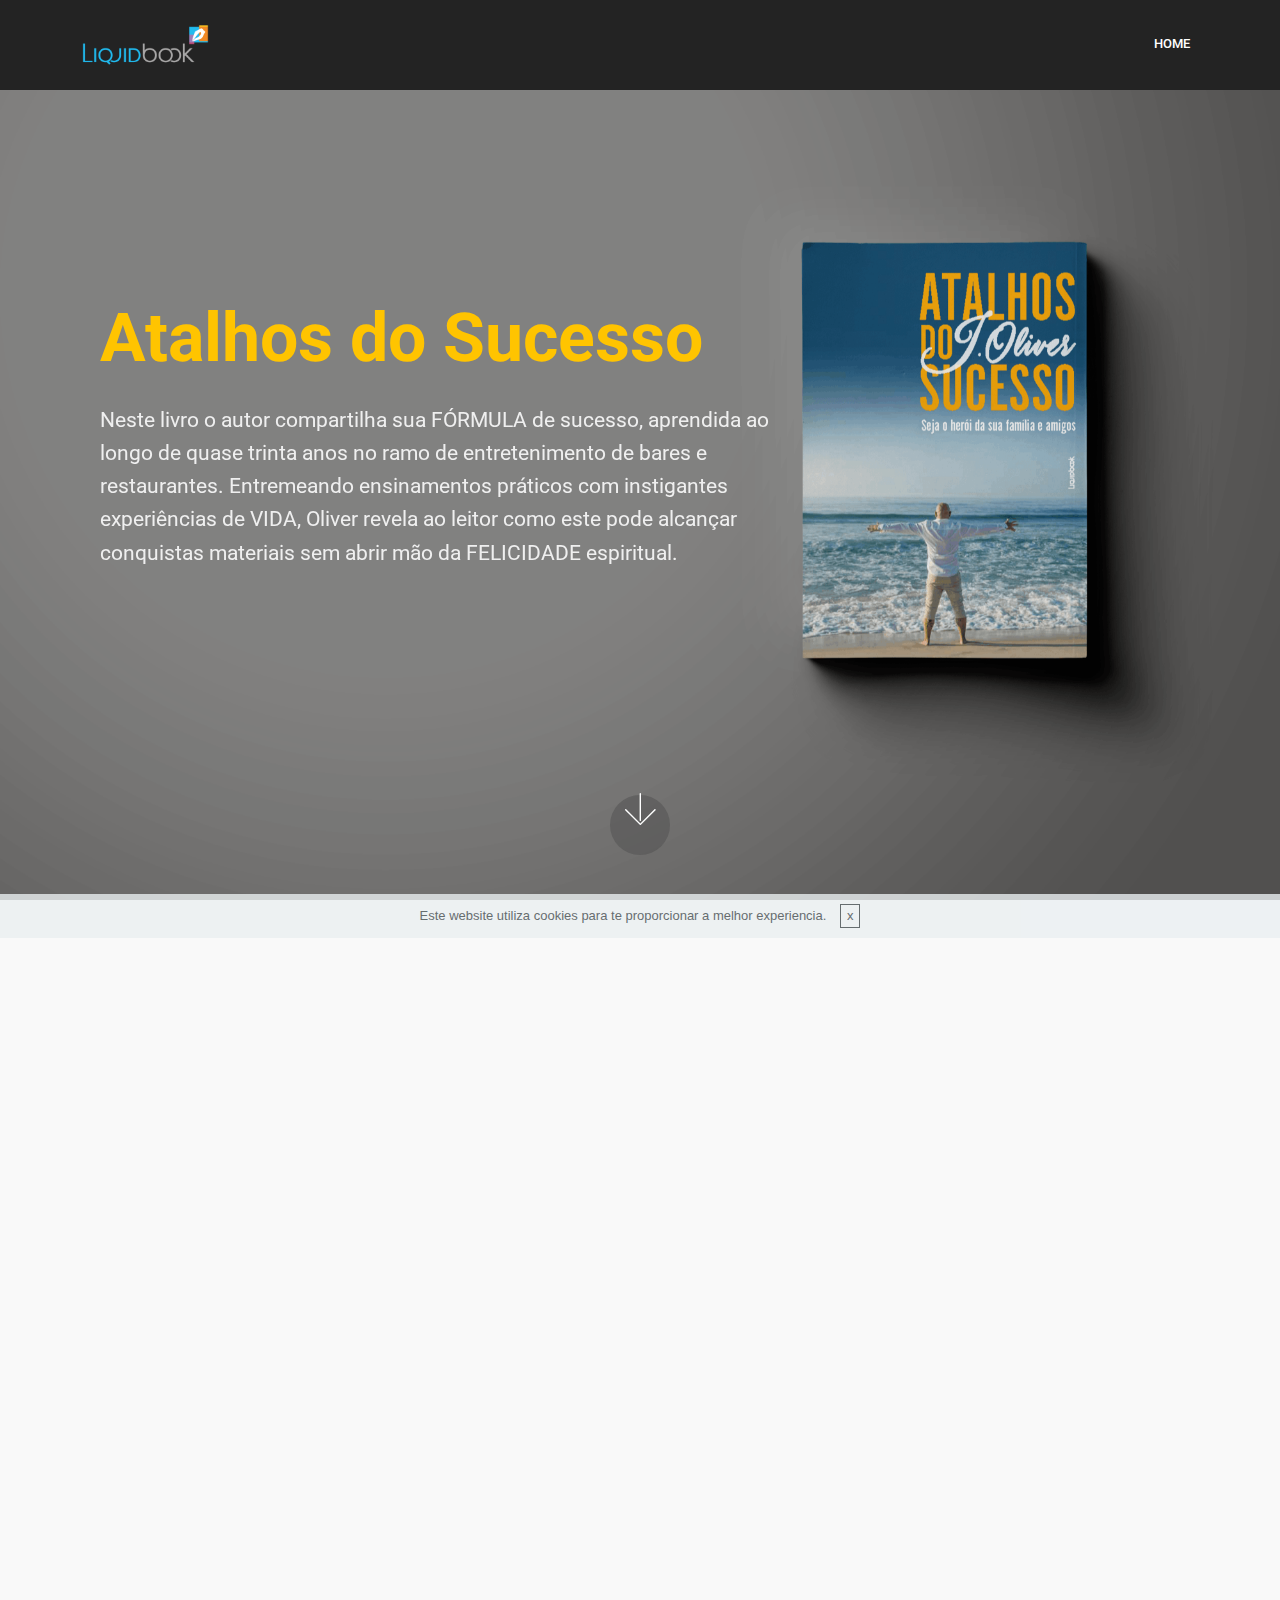
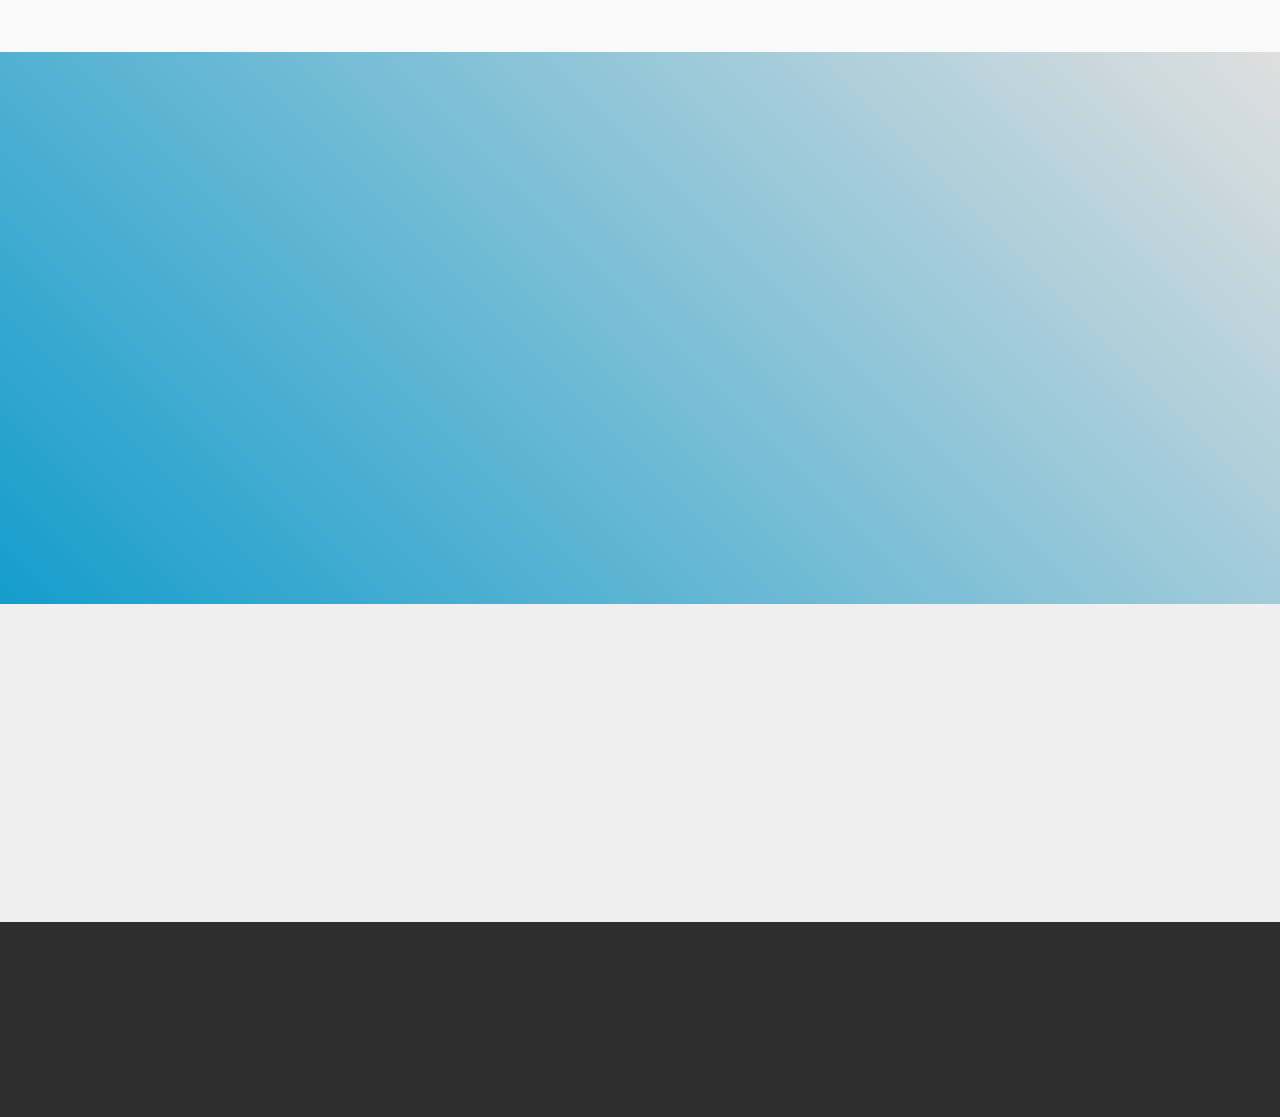
<file: index.html>
<!DOCTYPE html>
<html  >
<head>
  <!-- Site made with Mobirise Website Builder v4.9.6, https://mobirise.com -->
  <meta charset="UTF-8">
  <meta http-equiv="X-UA-Compatible" content="IE=edge">
  <meta name="generator" content="Mobirise v4.9.6, mobirise.com">
  <meta name="viewport" content="width=device-width, initial-scale=1, minimum-scale=1">
  <link rel="shortcut icon" href="assets/images/logo-png-128x128.png" type="image/x-icon">
  <meta name="description" content="">
  
  <title>Atalhos do Sucesso</title>
  <link rel="stylesheet" href="assets/web/assets/mobirise-icons/mobirise-icons.css">
  <link rel="stylesheet" href="assets/tether/tether.min.css">
  <link rel="stylesheet" href="assets/soundcloud-plugin/style.css">
  <link rel="stylesheet" href="assets/bootstrap/css/bootstrap.min.css">
  <link rel="stylesheet" href="assets/bootstrap/css/bootstrap-grid.min.css">
  <link rel="stylesheet" href="assets/bootstrap/css/bootstrap-reboot.min.css">
  <link rel="stylesheet" href="assets/socicon/css/styles.css">
  <link rel="stylesheet" href="assets/dropdown/css/style.css">
  <link rel="stylesheet" href="assets/animatecss/animate.min.css">
  <link rel="stylesheet" href="assets/theme/css/style.css">
  <link rel="stylesheet" href="assets/mobirise/css/mbr-additional.css" type="text/css">
  
  
  
</head>
<body>

<!-- Google Analytics -->
<!-- Global site tag (gtag.js) - Google Analytics -->
<script async src="https://www.googletagmanager.com/gtag/js?id=UA-133011192-2"></script>
<script>
  window.dataLayer = window.dataLayer || [];
  function gtag(){dataLayer.push(arguments);}
  gtag('js', new Date());

  gtag('config', 'UA-133011192-2');
</script>

<!-- /Google Analytics -->


  <section class="menu cid-qTkzRZLJNu" once="menu" id="menu1-0">

    

    <nav class="navbar navbar-expand beta-menu navbar-dropdown align-items-center navbar-fixed-top navbar-toggleable-sm">
        <button class="navbar-toggler navbar-toggler-right" type="button" data-toggle="collapse" data-target="#navbarSupportedContent" aria-controls="navbarSupportedContent" aria-expanded="false" aria-label="Toggle navigation">
            <div class="hamburger">
                <span></span>
                <span></span>
                <span></span>
                <span></span>
            </div>
        </button>
        <div class="menu-logo">
            <div class="navbar-brand">
                <span class="navbar-logo">
                    <a href="http://www.liquidbook.com.br">
                         <img src="assets/images/logo-liquidbook-1-192x108.png" alt="Mobirise" title="" style="height: 4.6rem;">
                    </a>
                </span>
                
            </div>
        </div>
        <div class="collapse navbar-collapse" id="navbarSupportedContent">
            <ul class="navbar-nav nav-dropdown nav-right" data-app-modern-menu="true"><li class="nav-item"><a class="nav-link link text-white display-4" href="http://www.liquidbook.com.br"><span class="material material-airplay mbr-iconfont mbr-iconfont-btn"></span>HOME</a></li></ul>
            
        </div>
    </nav>
</section>

<section class="engine"><a href="https://mobirise.info/v">free html templates</a></section><section class="header9 cid-rfW144Vk24 mbr-fullscreen mbr-parallax-background" id="header9-3m">

    

    

    <div class="container">
        <div class="media-container-column mbr-white col-md-8">
            <h1 class="mbr-section-title align-left mbr-bold pb-3 mbr-fonts-style display-1">
                Atalhos do Sucesso</h1>
            
            <p class="mbr-text align-left pb-3 mbr-fonts-style display-5">Neste livro o autor compartilha sua FÓRMULA de sucesso, aprendida ao longo de quase trinta anos no ramo de entretenimento de bares e restaurantes. Entremeando ensinamentos práticos com instigantes experiências de VIDA, Oliver revela ao leitor como este pode alcançar conquistas materiais sem abrir mão da FELICIDADE espiritual.</p>
            
        </div>
    </div>

    <div class="mbr-arrow hidden-sm-down" aria-hidden="true">
        <a href="#next">
            <i class="mbri-down mbr-iconfont"></i>
        </a>
    </div>
</section>

<section class="features11 cid-rfW13rfQ7O" id="features11-3l">

    

    

    <div class="container">   
        <div class="col-md-12">
            <div class="media-container-row">
                <div class="mbr-figure" style="width: 40%;">
                    <img src="assets/images/img-521-952x635.jpg" alt="Mobirise" title="">
                </div>
                <div class=" align-left aside-content">
                    <h2 class="mbr-title pt-2 mbr-fonts-style display-2">
                        Sobre J. Oliver</h2>
                    <div class="mbr-section-text">
                        <p class="mbr-text mb-5 pt-3 mbr-light mbr-fonts-style display-5">J. Oliver é empresário de sucesso no ramo do entretenimento. Por suas mãos já passaram mais de 400 bares de diferentes tipos em quase todo o Brasil. À frente do Grupo Oliver, que engloba a rede de boates e restaurantes Coco Mambo, Oliver amplia domínios até os Estados Unidos. Seu nome passa a ser referência quando o assunto é empreendedorismo.
<br>Natural de Jacareí, interior de São Paulo, e com quase 30 anos de carreira, sua história de superação inspira quem busca sucesso na vida pessoal e profissional.<br>Ele é autor da obra "Atalhos do Sucesso", livro publicado pela Liquidbook.<br>Instagram:<strong> @jotaolivercocomambo</strong></p>
                    </div>

                    
                </div>
            </div>
        </div> 
    </div>          
</section>

<section class="header3 cid-rg5sGNHX9W" id="header3-3l">

    

    

    <div class="container">
        <div class="media-container-row">
            <div class="mbr-figure" style="width: 40%;">
                <img src="assets/images/capa-frente-892x1243.jpg" alt="Mobirise" title="">
            </div>

            <div class="media-content">
                
                
                <div class="mbr-section-text mbr-white pb-3 ">
                    <p class="mbr-text mbr-fonts-style display-5">
                        Os <em>Atalhos do Sucesso</em> estão ao seu alcance. Basta que você mude a forma como enxerga a sua vida. Agora! Abrace as oportunidades <strong>hoje</strong>, não existe o <strong>amanhã</strong>. A única certeza que se tem passa pelos nossos olhos neste <strong>momento</strong>.<br>Adquira o seu exemplar ou baixe a degustação online.<br><br>
                    </p>
                </div>
                
            </div>
        </div>
    </div>

</section>

<section class="cid-rg5Z23FYqu" id="social-buttons3-3m">
    
    

    

    <div class="container">
        <div class="media-container-row">
            <div class="col-md-8 align-center">
                <h2 class="pb-3 mbr-section-title mbr-fonts-style display-2">
                    Compartilhe essa página</h2>
                <div>
                    <div class="mbr-social-likes">
                        <span class="btn btn-social socicon-bg-facebook facebook mx-2" title="Share link on Facebook">
                            <i class="socicon socicon-facebook"></i>
                        </span>
                        <span class="btn btn-social twitter socicon-bg-twitter mx-2" title="Share link on Twitter">
                            <i class="socicon socicon-twitter"></i>
                        </span>
                        <span class="btn btn-social plusone socicon-bg-googleplus mx-2" title="Share link on Google+">
                            <i class="socicon socicon-googleplus"></i>
                        </span>
                        
                        
                        <span class="btn btn-social pinterest socicon-bg-pinterest mx-2" title="Share link on Pinterest">
                            <i class="socicon socicon-pinterest"></i>
                        </span>
                        
                    </div>
                </div>
            </div>
        </div>
    </div>
</section>

<section once="" class="cid-rfW179aX0K" id="footer7-3p">

    

    

    <div class="container">
        <div class="media-container-row align-center mbr-white">
            <div class="row row-links">
                <ul class="foot-menu">
                    
                    
                    
                    
                    
                <li class="foot-menu-item mbr-fonts-style display-7">Liquidbook</li></ul>
            </div>
            <div class="row social-row">
                <div class="social-list align-right pb-2">
                    
                    
                    
                    
                    
                    
                <div class="soc-item">
                        <a href="https://www.facebook.com/liquidbook.tec/" target="_blank">
                            <span class="mbr-iconfont mbr-iconfont-social socicon-facebook socicon"></span>
                        </a>
                    </div><div class="soc-item">
                        <a href="https://www.instagram.com/liquidbook.tec/" target="_blank">
                            <span class="mbr-iconfont mbr-iconfont-social socicon-instagram socicon"></span>
                        </a>
                    </div><div class="soc-item">
                        <a href="https://www.youtube.com/channel/UClrw6Mp-0XVTALv-7ZPq15w" target="_blank">
                            <span class="mbr-iconfont mbr-iconfont-social socicon-youtube socicon"></span>
                        </a>
                    </div></div>
            </div>
            <div class="row row-copirayt">
                <p class="mbr-text mb-0 mbr-fonts-style mbr-white align-center display-7">
                    © Copyright 2019 Liquidbook - All Rights Reserved<br>CNPJ 09.628.768/0001-89 
                </p>
            </div>
        </div>
    </div>
</section>


  <script src="assets/web/assets/jquery/jquery.min.js"></script>
  <script src="assets/popper/popper.min.js"></script>
  <script src="assets/tether/tether.min.js"></script>
  <script src="assets/bootstrap/js/bootstrap.min.js"></script>
  <script src="assets/cookies-alert-plugin/cookies-alert-core.js"></script>
  <script src="assets/cookies-alert-plugin/cookies-alert-script.js"></script>
  <script src="assets/parallax/jarallax.min.js"></script>
  <script src="assets/smoothscroll/smooth-scroll.js"></script>
  <script src="assets/viewportchecker/jquery.viewportchecker.js"></script>
  <script src="assets/dropdown/js/script.min.js"></script>
  <script src="assets/touchswipe/jquery.touch-swipe.min.js"></script>
  <script src="assets/sociallikes/social-likes.js"></script>
  <script src="assets/theme/js/script.js"></script>
  
  
  <input name="animation" type="hidden">
  <input name="cookieData" type="hidden" data-cookie-text="Este website utiliza cookies para te proporcionar a melhor experiencia. ">
  </body>
</html>
</file>
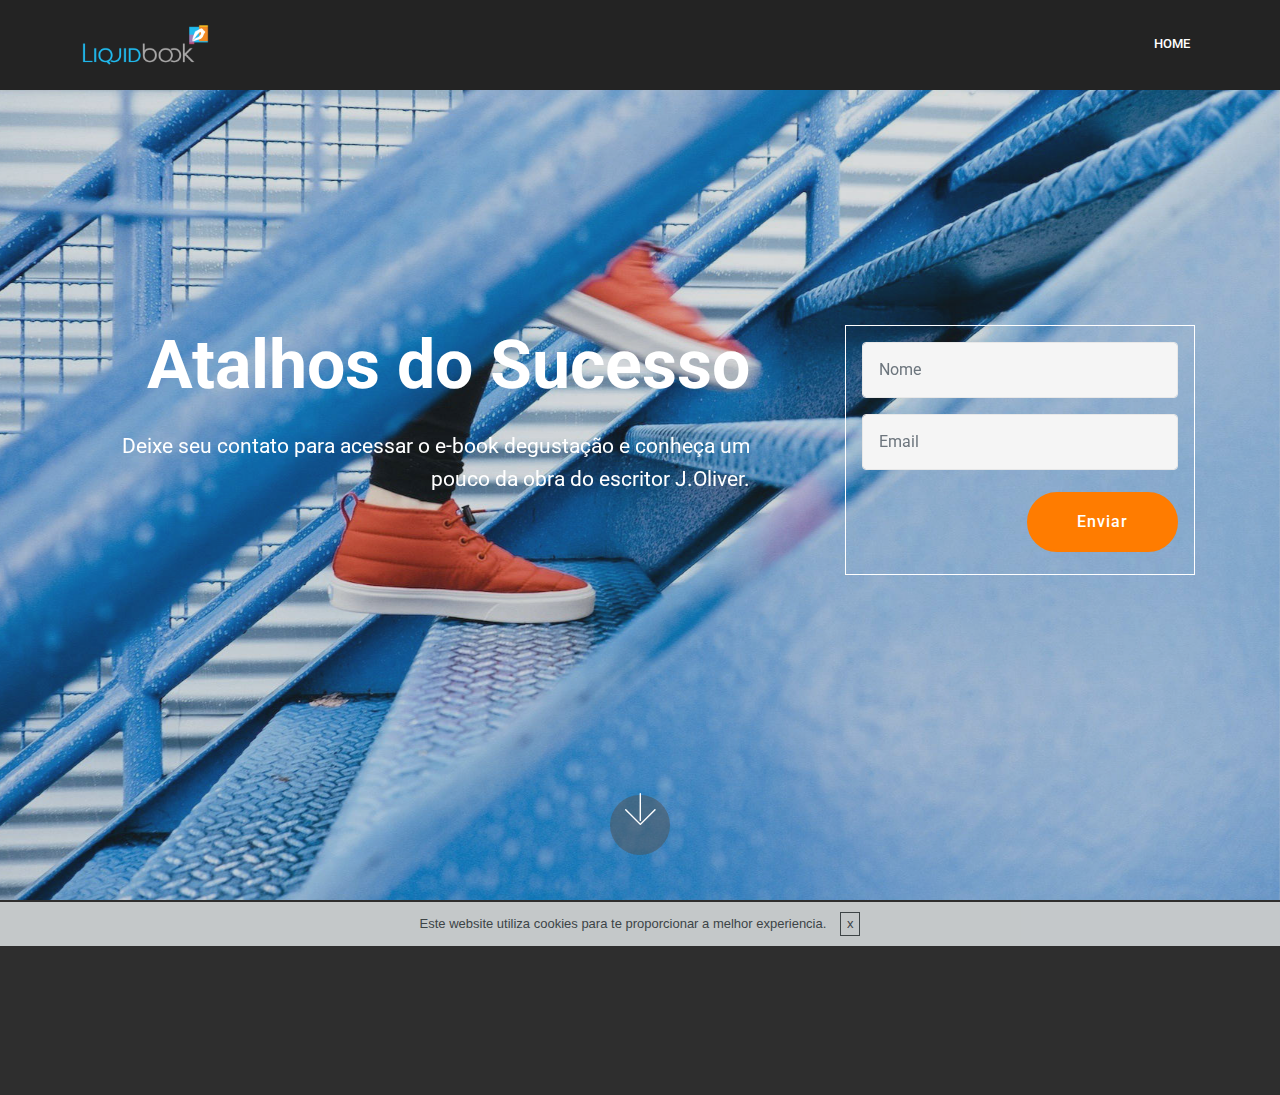
<file: lead-atalhos-do-sucesso.html>
<!DOCTYPE html>
<html  >
<head>
  <!-- Site made with Mobirise Website Builder v4.9.6, https://mobirise.com -->
  <meta charset="UTF-8">
  <meta http-equiv="X-UA-Compatible" content="IE=edge">
  <meta name="generator" content="Mobirise v4.9.6, mobirise.com">
  <meta name="viewport" content="width=device-width, initial-scale=1, minimum-scale=1">
  <link rel="shortcut icon" href="assets/images/logo-png-128x128.png" type="image/x-icon">
  <meta name="description" content="Site Builder Description">
  
  <title>Lead Atalhos do Sucesso</title>
  <link rel="stylesheet" href="assets/web/assets/mobirise-icons/mobirise-icons.css">
  <link rel="stylesheet" href="assets/tether/tether.min.css">
  <link rel="stylesheet" href="assets/soundcloud-plugin/style.css">
  <link rel="stylesheet" href="assets/bootstrap/css/bootstrap.min.css">
  <link rel="stylesheet" href="assets/bootstrap/css/bootstrap-grid.min.css">
  <link rel="stylesheet" href="assets/bootstrap/css/bootstrap-reboot.min.css">
  <link rel="stylesheet" href="assets/dropdown/css/style.css">
  <link rel="stylesheet" href="assets/socicon/css/styles.css">
  <link rel="stylesheet" href="assets/animatecss/animate.min.css">
  <link rel="stylesheet" href="assets/theme/css/style.css">
  <link rel="stylesheet" href="assets/mobirise/css/mbr-additional.css" type="text/css">
  
  
  
</head>
<body>

<!-- Google Analytics -->
<!-- Global site tag (gtag.js) - Google Analytics -->
<script async src="https://www.googletagmanager.com/gtag/js?id=UA-133011192-2"></script>
<script>
  window.dataLayer = window.dataLayer || [];
  function gtag(){dataLayer.push(arguments);}
  gtag('js', new Date());

  gtag('config', 'UA-133011192-2');
</script>

<!-- /Google Analytics -->


  <section class="menu cid-qTkzRZLJNu" once="menu" id="menu1-3n">

    

    <nav class="navbar navbar-expand beta-menu navbar-dropdown align-items-center navbar-fixed-top navbar-toggleable-sm">
        <button class="navbar-toggler navbar-toggler-right" type="button" data-toggle="collapse" data-target="#navbarSupportedContent" aria-controls="navbarSupportedContent" aria-expanded="false" aria-label="Toggle navigation">
            <div class="hamburger">
                <span></span>
                <span></span>
                <span></span>
                <span></span>
            </div>
        </button>
        <div class="menu-logo">
            <div class="navbar-brand">
                <span class="navbar-logo">
                    <a href="http://www.liquidbook.com.br">
                         <img src="assets/images/logo-liquidbook-1-192x108.png" alt="Mobirise" title="" style="height: 4.6rem;">
                    </a>
                </span>
                
            </div>
        </div>
        <div class="collapse navbar-collapse" id="navbarSupportedContent">
            <ul class="navbar-nav nav-dropdown nav-right" data-app-modern-menu="true"><li class="nav-item"><a class="nav-link link text-white display-4" href="http://www.liquidbook.com.br"><span class="material material-airplay mbr-iconfont mbr-iconfont-btn"></span>HOME</a></li></ul>
            
        </div>
    </nav>
</section>

<section class="engine"><a href="https://mobirise.info/v">free html templates</a></section><section class="cid-rgyZlR0uXi mbr-fullscreen mbr-parallax-background" id="header15-3p">

    

    <div class="mbr-overlay" style="opacity: 0.2; background-color: rgb(70, 80, 82);"></div>

    <div class="container align-right">
<div class="row">
    <div class="mbr-white col-lg-8 col-md-7 content-container">
        <h1 class="mbr-section-title mbr-bold pb-3 mbr-fonts-style display-1">
            Atalhos do Sucesso</h1>
        <p class="mbr-text pb-3 mbr-fonts-style display-5">
            Deixe seu contato para acessar o e-book degustação e conheça um pouco da obra do escritor J.Oliver.</p>
    </div>
    <div class="col-lg-4 col-md-5">
    <div class="form-container">
        <div class="media-container-column" data-form-type="formoid">
            <div data-form-alert="" hidden="" class="align-center">Em breve acesse seu e-mail onde receberá o link para baixar o e-book :)</div>
            <form class="mbr-form" action="https://mobirise.com/" method="post" data-form-title="Mobirise Form"><input type="hidden" name="email" data-form-email="true" value="pEVjFCEGBZZD9RC7Kg7Ys6ooEF1f7+PKqnQv3B2rjM3NJ62gCkCuKW+BYpf05rsIt5gTnRHX5ZZdSJlr+uVtXrbZvhugWgeGnQuxgZZi6t/nmhAVIbXh55Mhss9ySEV0">
                <div data-for="name">
                    <div class="form-group">
                        <input type="text" class="form-control px-3" name="name" data-form-field="Name" placeholder="Nome" required="" id="name-header15-3p">
                    </div>
                </div>
                <div data-for="email">
                    <div class="form-group">
                        <input type="email" class="form-control px-3" name="email" data-form-field="Email" placeholder="Email" required="" id="email-header15-3p">
                    </div>
                </div>
                
                
                <span class="input-group-btn"><button href="" type="submit" class="btn btn-form btn-warning display-7">Enviar</button></span>
            </form>
        </div>
    </div>
    </div>
</div>
    </div>
    <div class="mbr-arrow hidden-sm-down" aria-hidden="true">
        <a href="#next">
            <i class="mbri-down mbr-iconfont"></i>
        </a>
    </div>
</section>

<section once="" class="cid-rfW179aX0K" id="footer7-3o">

    

    

    <div class="container">
        <div class="media-container-row align-center mbr-white">
            <div class="row row-links">
                <ul class="foot-menu">
                    
                    
                    
                    
                    
                <li class="foot-menu-item mbr-fonts-style display-7">Liquidbook</li></ul>
            </div>
            <div class="row social-row">
                <div class="social-list align-right pb-2">
                    
                    
                    
                    
                    
                    
                <div class="soc-item">
                        <a href="https://www.facebook.com/liquidbook.tec/" target="_blank">
                            <span class="mbr-iconfont mbr-iconfont-social socicon-facebook socicon"></span>
                        </a>
                    </div><div class="soc-item">
                        <a href="https://www.instagram.com/liquidbook.tec/" target="_blank">
                            <span class="mbr-iconfont mbr-iconfont-social socicon-instagram socicon"></span>
                        </a>
                    </div><div class="soc-item">
                        <a href="https://www.youtube.com/channel/UClrw6Mp-0XVTALv-7ZPq15w" target="_blank">
                            <span class="mbr-iconfont mbr-iconfont-social socicon-youtube socicon"></span>
                        </a>
                    </div></div>
            </div>
            <div class="row row-copirayt">
                <p class="mbr-text mb-0 mbr-fonts-style mbr-white align-center display-7">
                    © Copyright 2019 Liquidbook - All Rights Reserved<br>CNPJ 09.628.768/0001-89 
                </p>
            </div>
        </div>
    </div>
</section>


  <script src="assets/web/assets/jquery/jquery.min.js"></script>
  <script src="assets/popper/popper.min.js"></script>
  <script src="assets/tether/tether.min.js"></script>
  <script src="assets/bootstrap/js/bootstrap.min.js"></script>
  <script src="assets/cookies-alert-plugin/cookies-alert-core.js"></script>
  <script src="assets/cookies-alert-plugin/cookies-alert-script.js"></script>
  <script src="assets/dropdown/js/script.min.js"></script>
  <script src="assets/touchswipe/jquery.touch-swipe.min.js"></script>
  <script src="assets/viewportchecker/jquery.viewportchecker.js"></script>
  <script src="assets/parallax/jarallax.min.js"></script>
  <script src="assets/smoothscroll/smooth-scroll.js"></script>
  <script src="assets/theme/js/script.js"></script>
  <script src="assets/formoid/formoid.min.js"></script>
  
  
  <input name="animation" type="hidden">
  <input name="cookieData" type="hidden" data-cookie-text="Este website utiliza cookies para te proporcionar a melhor experiencia. ">
  </body>
</html>
</file>
<file: assets/web/assets/mobirise-icons/mobirise-icons.css>
@font-face {
  font-family: 'MobiriseIcons';
  src:  url('mobirise-icons.eot?spat4u');
  src:  url('mobirise-icons.eot?spat4u#iefix') format('embedded-opentype'),
    url('mobirise-icons.ttf?spat4u') format('truetype'),
    url('mobirise-icons.woff?spat4u') format('woff'),
    url('mobirise-icons.svg?spat4u#MobiriseIcons') format('svg');
  font-weight: normal;
  font-style: normal;
}

[class^="mbri-"], [class*=" mbri-"] {
  /* use !important to prevent issues with browser extensions that change fonts */
  font-family: MobiriseIcons !important;
  speak: none;
  font-style: normal;
  font-weight: normal;
  font-variant: normal;
  text-transform: none;
  line-height: 1;

  /* Better Font Rendering =========== */
  -webkit-font-smoothing: antialiased;
  -moz-osx-font-smoothing: grayscale;
}

.mbri-add-submenu:before {
  content: "\e900";
}
.mbri-alert:before {
  content: "\e901";
}
.mbri-align-center:before {
  content: "\e902";
}
.mbri-align-justify:before {
  content: "\e903";
}
.mbri-align-left:before {
  content: "\e904";
}
.mbri-align-right:before {
  content: "\e905";
}
.mbri-android:before {
  content: "\e906";
}
.mbri-apple:before {
  content: "\e907";
}
.mbri-arrow-down:before {
  content: "\e908";
}
.mbri-arrow-next:before {
  content: "\e909";
}
.mbri-arrow-prev:before {
  content: "\e90a";
}
.mbri-arrow-up:before {
  content: "\e90b";
}
.mbri-bold:before {
  content: "\e90c";
}
.mbri-bookmark:before {
  content: "\e90d";
}
.mbri-bootstrap:before {
  content: "\e90e";
}
.mbri-briefcase:before {
  content: "\e90f";
}
.mbri-browse:before {
  content: "\e910";
}
.mbri-bulleted-list:before {
  content: "\e911";
}
.mbri-calendar:before {
  content: "\e912";
}
.mbri-camera:before {
  content: "\e913";
}
.mbri-cart-add:before {
  content: "\e914";
}
.mbri-cart-full:before {
  content: "\e915";
}
.mbri-cash:before {
  content: "\e916";
}
.mbri-change-style:before {
  content: "\e917";
}
.mbri-chat:before {
  content: "\e918";
}
.mbri-clock:before {
  content: "\e919";
}
.mbri-close:before {
  content: "\e91a";
}
.mbri-cloud:before {
  content: "\e91b";
}
.mbri-code:before {
  content: "\e91c";
}
.mbri-contact-form:before {
  content: "\e91d";
}
.mbri-credit-card:before {
  content: "\e91e";
}
.mbri-cursor-click:before {
  content: "\e91f";
}
.mbri-cust-feedback:before {
  content: "\e920";
}
.mbri-database:before {
  content: "\e921";
}
.mbri-delivery:before {
  content: "\e922";
}
.mbri-desktop:before {
  content: "\e923";
}
.mbri-devices:before {
  content: "\e924";
}
.mbri-down:before {
  content: "\e925";
}
.mbri-download:before {
  content: "\e989";
}
.mbri-drag-n-drop:before {
  content: "\e927";
}
.mbri-drag-n-drop2:before {
  content: "\e928";
}
.mbri-edit:before {
  content: "\e929";
}
.mbri-edit2:before {
  content: "\e92a";
}
.mbri-error:before {
  content: "\e92b";
}
.mbri-extension:before {
  content: "\e92c";
}
.mbri-features:before {
  content: "\e92d";
}
.mbri-file:before {
  content: "\e92e";
}
.mbri-flag:before {
  content: "\e92f";
}
.mbri-folder:before {
  content: "\e930";
}
.mbri-gift:before {
  content: "\e931";
}
.mbri-github:before {
  content: "\e932";
}
.mbri-globe:before {
  content: "\e933";
}
.mbri-globe-2:before {
  content: "\e934";
}
.mbri-growing-chart:before {
  content: "\e935";
}
.mbri-hearth:before {
  content: "\e936";
}
.mbri-help:before {
  content: "\e937";
}
.mbri-home:before {
  content: "\e938";
}
.mbri-hot-cup:before {
  content: "\e939";
}
.mbri-idea:before {
  content: "\e93a";
}
.mbri-image-gallery:before {
  content: "\e93b";
}
.mbri-image-slider:before {
  content: "\e93c";
}
.mbri-info:before {
  content: "\e93d";
}
.mbri-italic:before {
  content: "\e93e";
}
.mbri-key:before {
  content: "\e93f";
}
.mbri-laptop:before {
  content: "\e940";
}
.mbri-layers:before {
  content: "\e941";
}
.mbri-left-right:before {
  content: "\e942";
}
.mbri-left:before {
  content: "\e943";
}
.mbri-letter:before {
  content: "\e944";
}
.mbri-like:before {
  content: "\e945";
}
.mbri-link:before {
  content: "\e946";
}
.mbri-lock:before {
  content: "\e947";
}
.mbri-login:before {
  content: "\e948";
}
.mbri-logout:before {
  content: "\e949";
}
.mbri-magic-stick:before {
  content: "\e94a";
}
.mbri-map-pin:before {
  content: "\e94b";
}
.mbri-menu:before {
  content: "\e94c";
}
.mbri-mobile:before {
  content: "\e94d";
}
.mbri-mobile2:before {
  content: "\e94e";
}
.mbri-mobirise:before {
  content: "\e94f";
}
.mbri-more-horizontal:before {
  content: "\e950";
}
.mbri-more-vertical:before {
  content: "\e951";
}
.mbri-music:before {
  content: "\e952";
}
.mbri-new-file:before {
  content: "\e953";
}
.mbri-numbered-list:before {
  content: "\e954";
}
.mbri-opened-folder:before {
  content: "\e955";
}
.mbri-pages:before {
  content: "\e956";
}
.mbri-paper-plane:before {
  content: "\e957";
}
.mbri-paperclip:before {
  content: "\e958";
}
.mbri-photo:before {
  content: "\e959";
}
.mbri-photos:before {
  content: "\e95a";
}
.mbri-pin:before {
  content: "\e95b";
}
.mbri-play:before {
  content: "\e95c";
}
.mbri-plus:before {
  content: "\e95d";
}
.mbri-preview:before {
  content: "\e95e";
}
.mbri-print:before {
  content: "\e95f";
}
.mbri-protect:before {
  content: "\e960";
}
.mbri-question:before {
  content: "\e961";
}
.mbri-quote-left:before {
  content: "\e962";
}
.mbri-quote-right:before {
  content: "\e963";
}
.mbri-refresh:before {
  content: "\e964";
}
.mbri-responsive:before {
  content: "\e965";
}
.mbri-right:before {
  content: "\e966";
}
.mbri-rocket:before {
  content: "\e967";
}
.mbri-sad-face:before {
  content: "\e968";
}
.mbri-sale:before {
  content: "\e969";
}
.mbri-save:before {
  content: "\e96a";
}
.mbri-search:before {
  content: "\e96b";
}
.mbri-setting:before {
  content: "\e96c";
}
.mbri-setting2:before {
  content: "\e96d";
}
.mbri-setting3:before {
  content: "\e96e";
}
.mbri-share:before {
  content: "\e96f";
}
.mbri-shopping-bag:before {
  content: "\e970";
}
.mbri-shopping-basket:before {
  content: "\e971";
}
.mbri-shopping-cart:before {
  content: "\e972";
}
.mbri-sites:before {
  content: "\e973";
}
.mbri-smile-face:before {
  content: "\e974";
}
.mbri-speed:before {
  content: "\e975";
}
.mbri-star:before {
  content: "\e976";
}
.mbri-success:before {
  content: "\e977";
}
.mbri-sun:before {
  content: "\e978";
}
.mbri-sun2:before {
  content: "\e979";
}
.mbri-tablet:before {
  content: "\e97a";
}
.mbri-tablet-vertical:before {
  content: "\e97b";
}
.mbri-target:before {
  content: "\e97c";
}
.mbri-timer:before {
  content: "\e97d";
}
.mbri-to-ftp:before {
  content: "\e97e";
}
.mbri-to-local-drive:before {
  content: "\e97f";
}
.mbri-touch-swipe:before {
  content: "\e980";
}
.mbri-touch:before {
  content: "\e981";
}
.mbri-trash:before {
  content: "\e982";
}
.mbri-underline:before {
  content: "\e983";
}
.mbri-unlink:before {
  content: "\e984";
}
.mbri-unlock:before {
  content: "\e985";
}
.mbri-up-down:before {
  content: "\e986";
}
.mbri-up:before {
  content: "\e987";
}
.mbri-update:before {
  content: "\e988";
}
.mbri-upload:before {
 content: "\e926"; 
}
.mbri-user:before {
  content: "\e98a";
}
.mbri-user2:before {
  content: "\e98b";
}
.mbri-users:before {
  content: "\e98c";
}
.mbri-video:before {
  content: "\e98d";
}
.mbri-video-play:before {
  content: "\e98e";
}
.mbri-watch:before {
  content: "\e98f";
}
.mbri-website-theme:before {
  content: "\e990";
}
.mbri-wifi:before {
  content: "\e991";
}
.mbri-windows:before {
  content: "\e992";
}
.mbri-zoom-out:before {
  content: "\e993";
}
.mbri-redo:before {
  content: "\e994";
}
.mbri-undo:before {
  content: "\e995";
}
</file>
<file: assets/soundcloud-plugin/style.css>
.addons-container {
  position: relative;
  margin-left: auto;
  margin-right: auto;
  padding-right: 15px;
  padding-left: 15px; }
  @media (min-width: 576px) {
    .addons-container {
      padding-right: 15px;
      padding-left: 15px; } }
  @media (min-width: 768px) {
    .addons-container {
      padding-right: 15px;
      padding-left: 15px; } }
  @media (min-width: 992px) {
    .addons-container {
      padding-right: 15px;
      padding-left: 15px; } }
  @media (min-width: 1200px) {
    .addons-container {
      padding-right: 15px;
      padding-left: 15px; } }
  @media (min-width: 576px) {
    .addons-container {
      width: 540px;
      max-width: 100%; } }
  @media (min-width: 768px) {
    .addons-container {
      width: 720px;
      max-width: 100%; } }
  @media (min-width: 992px) {
    .addons-container {
      width: 960px;
      max-width: 100%; } }
  @media (min-width: 1200px) {
    .addons-container {
      width: 1140px;
      max-width: 100%; } }

.addons-container-inner{
    position: relative;
    width: 100%;
    min-height: 1px;
    padding-right: 15px;
    padding-left: 15px;
}
@media (min-width: 567px) {
    .addons-container-inner{
        -ms-flex: 0 0 66.666667%;
        flex: 0 0 66.666667%;
        max-width: 66.666667%;
    }
}
.addons-row{
    display: flex;
    justify-content:center;
}
</file>
<file: assets/socicon/css/styles.css>
@charset "UTF-8";

@font-face {
  font-family: "socicon";
  src:url("../fonts/socicon.eot");
  src:url("../fonts/socicon.eot?#iefix") format("embedded-opentype"),
    url("../fonts/socicon.woff") format("woff"),
    url("../fonts/socicon.ttf") format("truetype"),
    url("../fonts/socicon.svg#socicon") format("svg");
  font-weight: normal;
  font-style: normal;

}

[data-icon]:before {
  font-family: "socicon" !important;
  content: attr(data-icon);
  font-style: normal !important;
  font-weight: normal !important;
  font-variant: normal !important;
  text-transform: none !important;
  speak: none;
  line-height: 1;
  -webkit-font-smoothing: antialiased;
  -moz-osx-font-smoothing: grayscale;
}

[class^="socicon-"]:before,
[class*=" socicon-"]:before {
  font-family: "socicon" !important;
  font-style: normal !important;
  font-weight: normal !important;
  font-variant: normal !important;
  text-transform: none !important;
  speak: none;
  line-height: 1;
  -webkit-font-smoothing: antialiased;
  -moz-osx-font-smoothing: grayscale;
}

.socicon-modelmayhem:before {
  content: "\e000";
}
.socicon-mixcloud:before {
  content: "\e001";
}
.socicon-drupal:before {
  content: "\e002";
}
.socicon-swarm:before {
  content: "\e003";
}
.socicon-istock:before {
  content: "\e004";
}
.socicon-yammer:before {
  content: "\e005";
}
.socicon-ello:before {
  content: "\e006";
}
.socicon-stackoverflow:before {
  content: "\e007";
}
.socicon-persona:before {
  content: "\e008";
}
.socicon-triplej:before {
  content: "\e009";
}
.socicon-houzz:before {
  content: "\e00a";
}
.socicon-rss:before {
  content: "\e00b";
}
.socicon-paypal:before {
  content: "\e00c";
}
.socicon-odnoklassniki:before {
  content: "\e00d";
}
.socicon-airbnb:before {
  content: "\e00e";
}
.socicon-periscope:before {
  content: "\e00f";
}
.socicon-outlook:before {
  content: "\e010";
}
.socicon-coderwall:before {
  content: "\e011";
}
.socicon-tripadvisor:before {
  content: "\e012";
}
.socicon-appnet:before {
  content: "\e013";
}
.socicon-goodreads:before {
  content: "\e014";
}
.socicon-tripit:before {
  content: "\e015";
}
.socicon-lanyrd:before {
  content: "\e016";
}
.socicon-slideshare:before {
  content: "\e017";
}
.socicon-buffer:before {
  content: "\e018";
}
.socicon-disqus:before {
  content: "\e019";
}
.socicon-vkontakte:before {
  content: "\e01a";
}
.socicon-whatsapp:before {
  content: "\e01b";
}
.socicon-patreon:before {
  content: "\e01c";
}
.socicon-storehouse:before {
  content: "\e01d";
}
.socicon-pocket:before {
  content: "\e01e";
}
.socicon-mail:before {
  content: "\e01f";
}
.socicon-blogger:before {
  content: "\e020";
}
.socicon-technorati:before {
  content: "\e021";
}
.socicon-reddit:before {
  content: "\e022";
}
.socicon-dribbble:before {
  content: "\e023";
}
.socicon-stumbleupon:before {
  content: "\e024";
}
.socicon-digg:before {
  content: "\e025";
}
.socicon-envato:before {
  content: "\e026";
}
.socicon-behance:before {
  content: "\e027";
}
.socicon-delicious:before {
  content: "\e028";
}
.socicon-deviantart:before {
  content: "\e029";
}
.socicon-forrst:before {
  content: "\e02a";
}
.socicon-play:before {
  content: "\e02b";
}
.socicon-zerply:before {
  content: "\e02c";
}
.socicon-wikipedia:before {
  content: "\e02d";
}
.socicon-apple:before {
  content: "\e02e";
}
.socicon-flattr:before {
  content: "\e02f";
}
.socicon-github:before {
  content: "\e030";
}
.socicon-renren:before {
  content: "\e031";
}
.socicon-friendfeed:before {
  content: "\e032";
}
.socicon-newsvine:before {
  content: "\e033";
}
.socicon-identica:before {
  content: "\e034";
}
.socicon-bebo:before {
  content: "\e035";
}
.socicon-zynga:before {
  content: "\e036";
}
.socicon-steam:before {
  content: "\e037";
}
.socicon-xbox:before {
  content: "\e038";
}
.socicon-windows:before {
  content: "\e039";
}
.socicon-qq:before {
  content: "\e03a";
}
.socicon-douban:before {
  content: "\e03b";
}
.socicon-meetup:before {
  content: "\e03c";
}
.socicon-playstation:before {
  content: "\e03d";
}
.socicon-android:before {
  content: "\e03e";
}
.socicon-snapchat:before {
  content: "\e03f";
}
.socicon-twitter:before {
  content: "\e040";
}
.socicon-facebook:before {
  content: "\e041";
}
.socicon-googleplus:before {
  content: "\e042";
}
.socicon-pinterest:before {
  content: "\e043";
}
.socicon-foursquare:before {
  content: "\e044";
}
.socicon-yahoo:before {
  content: "\e045";
}
.socicon-skype:before {
  content: "\e046";
}
.socicon-yelp:before {
  content: "\e047";
}
.socicon-feedburner:before {
  content: "\e048";
}
.socicon-linkedin:before {
  content: "\e049";
}
.socicon-viadeo:before {
  content: "\e04a";
}
.socicon-xing:before {
  content: "\e04b";
}
.socicon-myspace:before {
  content: "\e04c";
}
.socicon-soundcloud:before {
  content: "\e04d";
}
.socicon-spotify:before {
  content: "\e04e";
}
.socicon-grooveshark:before {
  content: "\e04f";
}
.socicon-lastfm:before {
  content: "\e050";
}
.socicon-youtube:before {
  content: "\e051";
}
.socicon-vimeo:before {
  content: "\e052";
}
.socicon-dailymotion:before {
  content: "\e053";
}
.socicon-vine:before {
  content: "\e054";
}
.socicon-flickr:before {
  content: "\e055";
}
.socicon-500px:before {
  content: "\e056";
}
.socicon-wordpress:before {
  content: "\e058";
}
.socicon-tumblr:before {
  content: "\e059";
}
.socicon-twitch:before {
  content: "\e05a";
}
.socicon-8tracks:before {
  content: "\e05b";
}
.socicon-amazon:before {
  content: "\e05c";
}
.socicon-icq:before {
  content: "\e05d";
}
.socicon-smugmug:before {
  content: "\e05e";
}
.socicon-ravelry:before {
  content: "\e05f";
}
.socicon-weibo:before {
  content: "\e060";
}
.socicon-baidu:before {
  content: "\e061";
}
.socicon-angellist:before {
  content: "\e062";
}
.socicon-ebay:before {
  content: "\e063";
}
.socicon-imdb:before {
  content: "\e064";
}
.socicon-stayfriends:before {
  content: "\e065";
}
.socicon-residentadvisor:before {
  content: "\e066";
}
.socicon-google:before {
  content: "\e067";
}
.socicon-yandex:before {
  content: "\e068";
}
.socicon-sharethis:before {
  content: "\e069";
}
.socicon-bandcamp:before {
  content: "\e06a";
}
.socicon-itunes:before {
  content: "\e06b";
}
.socicon-deezer:before {
  content: "\e06c";
}
.socicon-telegram:before {
  content: "\e06e";
}
.socicon-openid:before {
  content: "\e06f";
}
.socicon-amplement:before {
  content: "\e070";
}
.socicon-viber:before {
  content: "\e071";
}
.socicon-zomato:before {
  content: "\e072";
}
.socicon-draugiem:before {
  content: "\e074";
}
.socicon-endomodo:before {
  content: "\e075";
}
.socicon-filmweb:before {
  content: "\e076";
}
.socicon-stackexchange:before {
  content: "\e077";
}
.socicon-wykop:before {
  content: "\e078";
}
.socicon-teamspeak:before {
  content: "\e079";
}
.socicon-teamviewer:before {
  content: "\e07a";
}
.socicon-ventrilo:before {
  content: "\e07b";
}
.socicon-younow:before {
  content: "\e07c";
}
.socicon-raidcall:before {
  content: "\e07d";
}
.socicon-mumble:before {
  content: "\e07e";
}
.socicon-medium:before {
  content: "\e06d";
}
.socicon-bebee:before {
  content: "\e07f";
}
.socicon-hitbox:before {
  content: "\e080";
}
.socicon-reverbnation:before {
  content: "\e081";
}
.socicon-formulr:before {
  content: "\e082";
}
.socicon-instagram:before {
  content: "\e057";
}
.socicon-battlenet:before {
  content: "\e083";
}
.socicon-chrome:before {
  content: "\e084";
}
.socicon-discord:before {
  content: "\e086";
}
.socicon-issuu:before {
  content: "\e087";
}
.socicon-macos:before {
  content: "\e088";
}
.socicon-firefox:before {
  content: "\e089";
}
.socicon-opera:before {
  content: "\e08d";
}
.socicon-keybase:before {
  content: "\e090";
}
.socicon-alliance:before {
  content: "\e091";
}
.socicon-livejournal:before {
  content: "\e092";
}
.socicon-googlephotos:before {
  content: "\e093";
}
.socicon-horde:before {
  content: "\e094";
}
.socicon-etsy:before {
  content: "\e095";
}
.socicon-zapier:before {
  content: "\e096";
}
.socicon-google-scholar:before {
  content: "\e097";
}
.socicon-researchgate:before {
  content: "\e098";
}
.socicon-wechat:before {
  content: "\e099";
}
.socicon-strava:before {
  content: "\e09a";
}
.socicon-line:before {
  content: "\e09b";
}
.socicon-lyft:before {
  content: "\e09c";
}
.socicon-uber:before {
  content: "\e09d";
}
.socicon-songkick:before {
  content: "\e09e";
}
.socicon-viewbug:before {
  content: "\e09f";
}
.socicon-googlegroups:before {
  content: "\e0a0";
}
.socicon-quora:before {
  content: "\e073";
}
.socicon-diablo:before {
  content: "\e085";
}
.socicon-blizzard:before {
  content: "\e0a1";
}
.socicon-hearthstone:before {
  content: "\e08b";
}
.socicon-heroes:before {
  content: "\e08a";
}
.socicon-overwatch:before {
  content: "\e08c";
}
.socicon-warcraft:before {
  content: "\e08e";
}
.socicon-starcraft:before {
  content: "\e08f";
}
.socicon-beam:before {
  content: "\e0a2";
}
.socicon-curse:before {
  content: "\e0a3";
}
.socicon-player:before {
  content: "\e0a4";
}
.socicon-streamjar:before {
  content: "\e0a5";
}
.socicon-nintendo:before {
  content: "\e0a6";
}
.socicon-hellocoton:before {
  content: "\e0a7";
}
</file>
<file: assets/dropdown/css/style.css>
.navbar-dropdown {
  left: 0;
  padding: 0;
  position: absolute;
  right: 0;
  top: 0;
  transition: all 0.45s ease;
  z-index: 1030;
  background: #282828; }
  .navbar-dropdown .navbar-logo {
    margin-right: 0.8rem;
    transition: margin 0.3s ease-in-out;
    vertical-align: middle; }
    .navbar-dropdown .navbar-logo img {
      height: 3.125rem;
      transition: all 0.3s ease-in-out; }
    .navbar-dropdown .navbar-logo.mbr-iconfont {
      font-size: 3.125rem;
      line-height: 3.125rem; }
  .navbar-dropdown .navbar-caption {
    font-weight: 700;
    white-space: normal;
    vertical-align: -4px;
    line-height: 3.125rem !important; }
    .navbar-dropdown .navbar-caption, .navbar-dropdown .navbar-caption:hover {
      color: inherit;
      text-decoration: none; }
  .navbar-dropdown .mbr-iconfont + .navbar-caption {
    vertical-align: -1px; }
  .navbar-dropdown.navbar-fixed-top {
    position: fixed; }
  .navbar-dropdown .navbar-brand span {
    vertical-align: -4px; }
  .navbar-dropdown.bg-color.transparent {
    background: none; }
  .navbar-dropdown.navbar-short .navbar-brand {
    padding: 0.625rem 0; }
    .navbar-dropdown.navbar-short .navbar-brand span {
      vertical-align: -1px; }
  .navbar-dropdown.navbar-short .navbar-caption {
    line-height: 2.375rem !important;
    vertical-align: -2px; }
  .navbar-dropdown.navbar-short .navbar-logo {
    margin-right: 0.5rem; }
    .navbar-dropdown.navbar-short .navbar-logo img {
      height: 2.375rem; }
    .navbar-dropdown.navbar-short .navbar-logo.mbr-iconfont {
      font-size: 2.375rem;
      line-height: 2.375rem; }
  .navbar-dropdown.navbar-short .mbr-table-cell {
    height: 3.625rem; }
  .navbar-dropdown .navbar-close {
    left: 0.6875rem;
    position: fixed;
    top: 0.75rem;
    z-index: 1000; }
  .navbar-dropdown .hamburger-icon {
    content: "";
    display: inline-block;
    vertical-align: middle;
    width: 16px;
    -webkit-box-shadow: 0 -6px 0 1px #282828,0 0 0 1px #282828,0 6px 0 1px #282828;
    -moz-box-shadow: 0 -6px 0 1px #282828,0 0 0 1px #282828,0 6px 0 1px #282828;
    box-shadow: 0 -6px 0 1px #282828,0 0 0 1px #282828,0 6px 0 1px #282828; }

.dropdown-menu .dropdown-toggle[data-toggle="dropdown-submenu"]::after {
  border-bottom: 0.35em solid transparent;
  border-left: 0.35em solid;
  border-right: 0;
  border-top: 0.35em solid transparent;
  margin-left: 0.3rem; }

.dropdown-menu .dropdown-item:focus {
  outline: 0; }

.nav-dropdown {
  font-size: 0.75rem;
  font-weight: 500;
  height: auto !important; }
  .nav-dropdown .nav-btn {
    padding-left: 1rem; }
  .nav-dropdown .link {
    margin: .667em 1.667em;
    font-weight: 500;
    padding: 0;
    transition: color .2s ease-in-out; }
    .nav-dropdown .link.dropdown-toggle {
      margin-right: 2.583em; }
      .nav-dropdown .link.dropdown-toggle::after {
        margin-left: .25rem;
        border-top: 0.35em solid;
        border-right: 0.35em solid transparent;
        border-left: 0.35em solid transparent;
        border-bottom: 0; }
      .nav-dropdown .link.dropdown-toggle[aria-expanded="true"] {
        margin: 0;
        padding: 0.667em 3.263em  0.667em 1.667em; }
  .nav-dropdown .link::after,
  .nav-dropdown .dropdown-item::after {
    color: inherit; }
  .nav-dropdown .btn {
    font-size: 0.75rem;
    font-weight: 700;
    letter-spacing: 0;
    margin-bottom: 0;
    padding-left: 1.25rem;
    padding-right: 1.25rem; }
  .nav-dropdown .dropdown-menu {
    border-radius: 0;
    border: 0;
    left: 0;
    margin: 0;
    padding-bottom: 1.25rem;
    padding-top: 1.25rem;
    position: relative; }
  .nav-dropdown .dropdown-submenu {
    margin-left: 0.125rem;
    top: 0; }
  .nav-dropdown .dropdown-item {
    font-weight: 500;
    line-height: 2;
    padding: 0.3846em 4.615em 0.3846em 1.5385em;
    position: relative;
    transition: color .2s ease-in-out, background-color .2s ease-in-out; }
    .nav-dropdown .dropdown-item::after {
      margin-top: -0.3077em;
      position: absolute;
      right: 1.1538em;
      top: 50%; }
    .nav-dropdown .dropdown-item:focus, .nav-dropdown .dropdown-item:hover {
      background: none; }

@media (max-width: 767px) {
  .nav-dropdown.navbar-toggleable-sm {
    bottom: 0;
    display: none;
    left: 0;
    overflow-x: hidden;
    position: fixed;
    top: 0;
    transform: translateX(-100%);
    -ms-transform: translateX(-100%);
    -webkit-transform: translateX(-100%);
    width: 18.75rem;
    z-index: 999; } }
.nav-dropdown.navbar-toggleable-xl {
  bottom: 0;
  display: none;
  left: 0;
  overflow-x: hidden;
  position: fixed;
  top: 0;
  transform: translateX(-100%);
  -ms-transform: translateX(-100%);
  -webkit-transform: translateX(-100%);
  width: 18.75rem;
  z-index: 999; }

.nav-dropdown-sm {
  display: block !important;
  overflow-x: hidden;
  overflow: auto;
  padding-top: 3.875rem; }
  .nav-dropdown-sm::after {
    content: "";
    display: block;
    height: 3rem;
    width: 100%; }
  .nav-dropdown-sm.collapse.in ~ .navbar-close {
    display: block !important; }
  .nav-dropdown-sm.collapsing, .nav-dropdown-sm.collapse.in {
    transform: translateX(0);
    -ms-transform: translateX(0);
    -webkit-transform: translateX(0);
    transition: all 0.25s ease-out;
    -webkit-transition: all 0.25s ease-out;
    background: #282828; }
  .nav-dropdown-sm.collapsing[aria-expanded="false"] {
    transform: translateX(-100%);
    -ms-transform: translateX(-100%);
    -webkit-transform: translateX(-100%); }
  .nav-dropdown-sm .nav-item {
    display: block;
    margin-left: 0 !important;
    padding-left: 0; }
  .nav-dropdown-sm .link,
  .nav-dropdown-sm .dropdown-item {
    border-top: 1px dotted rgba(255, 255, 255, 0.1);
    font-size: 0.8125rem;
    line-height: 1.6;
    margin: 0 !important;
    padding: 0.875rem 2.4rem 0.875rem 1.5625rem !important;
    position: relative;
    white-space: normal; }
    .nav-dropdown-sm .link:focus, .nav-dropdown-sm .link:hover,
    .nav-dropdown-sm .dropdown-item:focus,
    .nav-dropdown-sm .dropdown-item:hover {
      background: rgba(0, 0, 0, 0.2) !important;
      color: #c0a375; }
  .nav-dropdown-sm .nav-btn {
    position: relative;
    padding: 1.5625rem 1.5625rem 0 1.5625rem; }
    .nav-dropdown-sm .nav-btn::before {
      border-top: 1px dotted rgba(255, 255, 255, 0.1);
      content: "";
      left: 0;
      position: absolute;
      top: 0;
      width: 100%; }
    .nav-dropdown-sm .nav-btn + .nav-btn {
      padding-top: 0.625rem; }
      .nav-dropdown-sm .nav-btn + .nav-btn::before {
        display: none; }
  .nav-dropdown-sm .btn {
    padding: 0.625rem 0; }
  .nav-dropdown-sm .dropdown-toggle[data-toggle="dropdown-submenu"]::after {
    margin-left: .25rem;
    border-top: 0.35em solid;
    border-right: 0.35em solid transparent;
    border-left: 0.35em solid transparent;
    border-bottom: 0; }
  .nav-dropdown-sm .dropdown-toggle[data-toggle="dropdown-submenu"][aria-expanded="true"]::after {
    border-top: 0;
    border-right: 0.35em solid transparent;
    border-left: 0.35em solid transparent;
    border-bottom: 0.35em solid; }
  .nav-dropdown-sm .dropdown-menu {
    margin: 0;
    padding: 0;
    position: relative;
    top: 0;
    left: 0;
    width: 100%;
    border: 0;
    float: none;
    border-radius: 0;
    background: none; }
  .nav-dropdown-sm .dropdown-submenu {
    left: 100%;
    margin-left: 0.125rem;
    margin-top: -1.25rem;
    top: 0; }

.navbar-toggleable-sm .nav-dropdown .dropdown-menu {
  position: absolute; }

.navbar-toggleable-sm .nav-dropdown .dropdown-submenu {
  left: 100%;
  margin-left: 0.125rem;
  margin-top: -1.25rem;
  top: 0; }

.navbar-toggleable-sm.opened .nav-dropdown .dropdown-menu {
  position: relative; }

.navbar-toggleable-sm.opened .nav-dropdown .dropdown-submenu {
  left: 0;
  margin-left: 00rem;
  margin-top: 0rem;
  top: 0; }

.is-builder .nav-dropdown.collapsing {
  transition: none !important; }

/*# sourceMappingURL=style.css.map */
</file>
<file: assets/theme/css/style.css>
/*!
 * Mobirise v4 theme (https://mobirise.com/)
 * Copyright 2017 Mobirise
 */
section {
  background-color: #eeeeee; }

section,
.container,
.container-fluid {
  position: relative;
  word-wrap: break-word; }

a.mbr-iconfont:hover {
  text-decoration: none; }

.article .lead p, .article .lead ul, .article .lead ol, .article .lead pre, .article .lead blockquote {
  margin-bottom: 0; }

a {
  font-style: normal;
  font-weight: 400;
  cursor: pointer; }
  a, a:hover {
    text-decoration: none; }

figure {
  margin-bottom: 0; }

body {
  color: #232323; }

h1, h2, h3, h4, h5, h6,
.h1, .h2, .h3, .h4, .h5, .h6,
.display-1, .display-2, .display-3, .display-4 {
  line-height: 1;
  word-break: break-word;
  word-wrap: break-word; }

b, strong {
  font-weight: bold; }

blockquote {
  padding: 10px 0 10px 20px;
  position: relative;
  border-left: 2px solid;
  border-color: #ff3366; }

input:-webkit-autofill, input:-webkit-autofill:hover, input:-webkit-autofill:focus, input:-webkit-autofill:active {
  transition-delay: 9999s;
  transition-property: background-color, color; }

textarea[type="hidden"] {
  display: none; }

body {
  position: relative; }

section {
  background-position: 50% 50%;
  background-repeat: no-repeat;
  background-size: cover; }
  section .mbr-background-video,
  section .mbr-background-video-preview {
    position: absolute;
    bottom: 0;
    left: 0;
    right: 0;
    top: 0; }

.hidden {
  visibility: hidden; }

.mbr-z-index20 {
  z-index: 20; }

/*! Base colors */
.mbr-white {
  color: #ffffff; }

.mbr-black {
  color: #000000; }

.mbr-bg-white {
  background-color: #ffffff; }

.mbr-bg-black {
  background-color: #000000; }

/*! Text-aligns */
.align-left {
  text-align: left; }

.align-center {
  text-align: center; }

.align-right {
  text-align: right; }

@media (max-width: 767px) {
  .align-left, .align-center, .align-right, .mbr-section-btn, .mbr-section-title {
    text-align: center; } }
/*! Font-weight  */
.mbr-light {
  font-weight: 300; }

.mbr-regular {
  font-weight: 400; }

.mbr-semibold {
  font-weight: 500; }

.mbr-bold {
  font-weight: 700; }

/*! Media  */
.media-size-item {
  -webkit-flex: 1 1 auto;
  -moz-flex: 1 1 auto;
  -ms-flex: 1 1 auto;
  -o-flex: 1 1 auto;
  flex: 1 1 auto; }

.media-content {
  -webkit-flex-basis: 100%;
  flex-basis: 100%; }

.media-container-row {
  display: -ms-flexbox;
  display: -webkit-flex;
  display: flex;
  -webkit-flex-direction: row;
  -ms-flex-direction: row;
  flex-direction: row;
  -webkit-flex-wrap: wrap;
  -ms-flex-wrap: wrap;
  flex-wrap: wrap;
  -webkit-justify-content: center;
  -ms-flex-pack: center;
  justify-content: center;
  -webkit-align-content: center;
  -ms-flex-line-pack: center;
  align-content: center;
  -webkit-align-items: start;
  -ms-flex-align: start;
  align-items: start; }
  .media-container-row .media-size-item {
    width: 400px; }

.media-container-column {
  display: -ms-flexbox;
  display: -webkit-flex;
  display: flex;
  -webkit-flex-direction: column;
  -ms-flex-direction: column;
  flex-direction: column;
  -webkit-flex-wrap: wrap;
  -ms-flex-wrap: wrap;
  flex-wrap: wrap;
  -webkit-justify-content: center;
  -ms-flex-pack: center;
  justify-content: center;
  -webkit-align-content: center;
  -ms-flex-line-pack: center;
  align-content: center;
  -webkit-align-items: stretch;
  -ms-flex-align: stretch;
  align-items: stretch; }
  .media-container-column > * {
    width: 100%; }

@media (min-width: 992px) {
  .media-container-row {
    -webkit-flex-wrap: nowrap;
    -ms-flex-wrap: nowrap;
    flex-wrap: nowrap; } }
figure {
  overflow: hidden; }

figure[mbr-media-size] {
  transition: width 0.1s; }

.mbr-figure img, .mbr-figure iframe {
  display: block;
  width: 100%; }

.card {
  background-color: transparent;
  border: none; }

.card-img {
  text-align: center;
  flex-shrink: 0;
  -webkit-flex-shrink: 0; }

.media {
  max-width: 100%;
  margin: 0 auto; }

.mbr-figure {
  -ms-flex-item-align: center;
  -ms-grid-row-align: center;
  -webkit-align-self: center;
  align-self: center; }

.media-container > div {
  max-width: 100%; }

.mbr-figure img, .card-img img {
  width: 100%; }

@media (max-width: 991px) {
  .media-size-item {
    width: auto !important; }

  .media {
    width: auto; }

  .mbr-figure {
    width: 100% !important; } }
/*! Buttons */
.mbr-section-btn {
  margin-left: -.25rem;
  margin-right: -.25rem;
  font-size: 0; }

nav .mbr-section-btn {
  margin-left: 0rem;
  margin-right: 0rem; }

/*! Btn icon margin */
.btn .mbr-iconfont, .btn.btn-sm .mbr-iconfont {
  cursor: pointer;
  margin-right: 0.5rem; }

.btn.btn-md .mbr-iconfont, .btn.btn-md .mbr-iconfont {
  margin-right: 0.8rem; }

.mbr-regular {
  font-weight: 400; }

.mbr-semibold {
  font-weight: 500; }

.mbr-bold {
  font-weight: 700; }

[type="submit"] {
  -webkit-appearance: none; }

/*! Full-screen */
.mbr-fullscreen .mbr-overlay {
  min-height: 100vh; }

.mbr-fullscreen {
  display: flex;
  display: -webkit-flex;
  display: -moz-flex;
  display: -ms-flex;
  display: -o-flex;
  align-items: center;
  -webkit-align-items: center;
  min-height: 100vh;
  padding-top: 3rem;
  padding-bottom: 3rem; }

/*! Map */
.map {
  height: 25rem;
  position: relative; }
  .map iframe {
    width: 100%;
    height: 100%; }

/* Form */
.form-asterisk {
  font-family: initial;
  position: absolute;
  top: -2px;
  font-weight: normal; }

/*! Scroll to top arrow */
.mbr-arrow-up {
  bottom: 25px;
  right: 90px;
  position: fixed;
  text-align: right;
  z-index: 5000;
  color: #ffffff;
  font-size: 32px;
  transform: rotate(180deg);
  -webkit-transform: rotate(180deg); }

.mbr-arrow-up a {
  background: rgba(0, 0, 0, 0.2);
  border-radius: 3px;
  color: #fff;
  display: inline-block;
  height: 60px;
  width: 60px;
  outline-style: none !important;
  position: relative;
  text-decoration: none;
  transition: all .3s ease-in-out;
  cursor: pointer;
  text-align: center; }
  .mbr-arrow-up a:hover {
    background-color: rgba(0, 0, 0, 0.4); }
  .mbr-arrow-up a i {
    line-height: 60px; }

.mbr-arrow-up-icon {
  display: block;
  color: #fff; }

.mbr-arrow-up-icon::before {
  content: "\203a";
  display: inline-block;
  font-family: serif;
  font-size: 32px;
  line-height: 1;
  font-style: normal;
  position: relative;
  top: 6px;
  left: -4px;
  -webkit-transform: rotate(-90deg);
  transform: rotate(-90deg); }

/*! Arrow Down */
.mbr-arrow {
  position: absolute;
  bottom: 45px;
  left: 50%;
  width: 60px;
  height: 60px;
  cursor: pointer;
  background-color: rgba(80, 80, 80, 0.5);
  border-radius: 50%;
  -webkit-transform: translateX(-50%);
  transform: translateX(-50%); }
  .mbr-arrow > a {
    display: inline-block;
    text-decoration: none;
    outline-style: none;
    -webkit-animation: arrowdown 1.7s ease-in-out infinite;
    animation: arrowdown 1.7s ease-in-out infinite; }
    .mbr-arrow > a > i {
      position: absolute;
      top: -2px;
      left: 15px;
      font-size: 2rem; }

@keyframes arrowdown {
  0% {
    transform: translateY(0px);
    -webkit-transform: translateY(0px); }
  50% {
    transform: translateY(-5px);
    -webkit-transform: translateY(-5px); }
  100% {
    transform: translateY(0px);
    -webkit-transform: translateY(0px); } }
@-webkit-keyframes arrowdown {
  0% {
    transform: translateY(0px);
    -webkit-transform: translateY(0px); }
  50% {
    transform: translateY(-5px);
    -webkit-transform: translateY(-5px); }
  100% {
    transform: translateY(0px);
    -webkit-transform: translateY(0px); } }
@media (max-width: 500px) {
  .mbr-arrow-up {
    left: 50%;
    right: auto;
    transform: translateX(-50%) rotate(180deg);
    -webkit-transform: translateX(-50%) rotate(180deg); } }
/*Gradients animation*/
@keyframes gradient-animation {
  from {
    background-position: 0% 100%;
    animation-timing-function: ease-in-out; }
  to {
    background-position: 100% 0%;
    animation-timing-function: ease-in-out; } }
@-webkit-keyframes gradient-animation {
  from {
    background-position: 0% 100%;
    animation-timing-function: ease-in-out; }
  to {
    background-position: 100% 0%;
    animation-timing-function: ease-in-out; } }
.bg-gradient {
  background-size: 200% 200%;
  animation: gradient-animation 5s infinite alternate;
  -webkit-animation: gradient-animation 5s infinite alternate; }

.menu .navbar-brand {
  display: -webkit-flex; }
  .menu .navbar-brand span {
    display: flex;
    display: -webkit-flex; }
  .menu .navbar-brand .navbar-caption-wrap {
    display: -webkit-flex; }
  .menu .navbar-brand .navbar-logo img {
    display: -webkit-flex; }
@media (min-width: 768px) and (max-width: 991px) {
  .menu .navbar-toggleable-sm .navbar-nav {
    display: -webkit-box;
    display: -webkit-flex;
    display: -ms-flexbox; } }
@media (min-width: 992px) {
  .menu .navbar-nav.nav-dropdown {
    display: -webkit-flex; }
  .menu .navbar-toggleable-sm .navbar-collapse {
    display: -webkit-flex !important; } }
@media (max-width: 767px) {
  .menu .navbar-collapse {
    max-height: 80vh; }
  .menu .dropdown-menu {
    max-height: 60vh; } }

.navbar {
  display: -webkit-flex;
  -webkit-flex-wrap: wrap;
  -webkit-align-items: center;
  -webkit-justify-content: space-between; }

.navbar-collapse {
  -webkit-flex-basis: 100%;
  -webkit-flex-grow: 1;
  -webkit-align-items: center; }

.nav-dropdown .link {
  padding: .667em 1.667em !important;
  margin: 0 !important; }

.nav {
  display: -webkit-flex;
  -webkit-flex-wrap: wrap; }

.row {
  display: -webkit-flex;
  -webkit-flex-wrap: wrap; }

.justify-content-center {
  -webkit-justify-content: center; }

.form-inline {
  display: -webkit-flex;
  -webkit-flex-flow: row wrap;
  -webkit-align-items: center; }

.card-wrapper {
  -webkit-flex: 1; }

.carousel-control {
  z-index: 10;
  display: -webkit-flex;
  -webkit-align-items: center;
  -webkit-justify-content: center; }

.carousel-controls {
  display: -webkit-flex; }

.media {
  display: -webkit-flex; }

.jq-selectbox__select {
  padding: 1.07em .5em;
  position: absolute;
  top: 0;
  left: 0;
  width: 100%; }

.jq-selectbox__dropdown {
  position: absolute;
  top: 100% !important;
  left: 0 !important;
  width: 100% !important; }

.jq-selectbox__trigger-arrow {
  transform: translateY(-50%); }

.jq-selectbox li {
  padding: 1.07em .5em; }

/*# sourceMappingURL=style.css.map */
.engine {
	position: absolute;
	text-indent: -2400px;
	text-align: center;
	padding: 0;
	top: 0;
	left: -2400px;
}
</file>
<file: assets/mobirise/css/mbr-additional.css>
@import url(https://fonts.googleapis.com/css?family=Roboto:100,100i,300,300i,400,400i,500,500i,700,700i,900,900i);





body {
  font-style: normal;
  line-height: 1.5;
}
.mbr-section-title {
  font-style: normal;
  line-height: 1.2;
}
.mbr-section-subtitle {
  line-height: 1.3;
}
.mbr-text {
  font-style: normal;
  line-height: 1.6;
}
.display-1 {
  font-family: 'Roboto', sans-serif;
  font-size: 4.25rem;
}
.display-1 > .mbr-iconfont {
  font-size: 6.8rem;
}
.display-2 {
  font-family: 'Roboto', sans-serif;
  font-size: 3rem;
}
.display-2 > .mbr-iconfont {
  font-size: 4.8rem;
}
.display-4 {
  font-family: 'Roboto', sans-serif;
  font-size: 0.8rem;
}
.display-4 > .mbr-iconfont {
  font-size: 1.28rem;
}
.display-5 {
  font-family: 'Roboto', sans-serif;
  font-size: 1.3rem;
}
.display-5 > .mbr-iconfont {
  font-size: 2.08rem;
}
.display-7 {
  font-family: 'Roboto', sans-serif;
  font-size: 1rem;
}
.display-7 > .mbr-iconfont {
  font-size: 1.6rem;
}
/* ---- Fluid typography for mobile devices ---- */
/* 1.4 - font scale ratio ( bootstrap == 1.42857 ) */
/* 100vw - current viewport width */
/* (48 - 20)  48 == 48rem == 768px, 20 == 20rem == 320px(minimal supported viewport) */
/* 0.65 - min scale variable, may vary */
@media (max-width: 768px) {
  .display-1 {
    font-size: 3.4rem;
    font-size: calc( 2.1374999999999997rem + (4.25 - 2.1374999999999997) * ((100vw - 20rem) / (48 - 20)));
    line-height: calc( 1.4 * (2.1374999999999997rem + (4.25 - 2.1374999999999997) * ((100vw - 20rem) / (48 - 20))));
  }
  .display-2 {
    font-size: 2.4rem;
    font-size: calc( 1.7rem + (3 - 1.7) * ((100vw - 20rem) / (48 - 20)));
    line-height: calc( 1.4 * (1.7rem + (3 - 1.7) * ((100vw - 20rem) / (48 - 20))));
  }
  .display-4 {
    font-size: 0.64rem;
    font-size: calc( 0.93rem + (0.8 - 0.93) * ((100vw - 20rem) / (48 - 20)));
    line-height: calc( 1.4 * (0.93rem + (0.8 - 0.93) * ((100vw - 20rem) / (48 - 20))));
  }
  .display-5 {
    font-size: 1.04rem;
    font-size: calc( 1.105rem + (1.3 - 1.105) * ((100vw - 20rem) / (48 - 20)));
    line-height: calc( 1.4 * (1.105rem + (1.3 - 1.105) * ((100vw - 20rem) / (48 - 20))));
  }
}
/* Buttons */
.btn {
  font-weight: 500;
  border-width: 2px;
  font-style: normal;
  letter-spacing: 1px;
  margin: .4rem .8rem;
  white-space: normal;
  -webkit-transition: all 0.3s ease-in-out;
  -moz-transition: all 0.3s ease-in-out;
  transition: all 0.3s ease-in-out;
  display: inline-flex;
  align-items: center;
  justify-content: center;
  word-break: break-word;
  -webkit-align-items: center;
  -webkit-justify-content: center;
  display: -webkit-inline-flex;
  padding: 1rem 3rem;
  border-radius: 3px;
}
.btn-sm {
  font-weight: 500;
  letter-spacing: 1px;
  -webkit-transition: all 0.3s ease-in-out;
  -moz-transition: all 0.3s ease-in-out;
  transition: all 0.3s ease-in-out;
  padding: 0.6rem 1.5rem;
  border-radius: 3px;
}
.btn-md {
  font-weight: 500;
  letter-spacing: 1px;
  margin: .4rem .8rem !important;
  -webkit-transition: all 0.3s ease-in-out;
  -moz-transition: all 0.3s ease-in-out;
  transition: all 0.3s ease-in-out;
  padding: 1rem 3rem;
  border-radius: 3px;
}
.btn-lg {
  font-weight: 500;
  letter-spacing: 1px;
  margin: .4rem .8rem !important;
  -webkit-transition: all 0.3s ease-in-out;
  -moz-transition: all 0.3s ease-in-out;
  transition: all 0.3s ease-in-out;
  padding: 1.2rem 3.2rem;
  border-radius: 3px;
}
.bg-primary {
  background-color: #149dcc !important;
}
.bg-success {
  background-color: #e60f0f !important;
}
.bg-info {
  background-color: #ffd200 !important;
}
.bg-warning {
  background-color: #ff7c00 !important;
}
.bg-danger {
  background-color: #9e35f9 !important;
}
.btn-primary,
.btn-primary:active {
  background-color: #149dcc !important;
  border-color: #149dcc !important;
  color: #ffffff !important;
}
.btn-primary:hover,
.btn-primary:focus,
.btn-primary.focus,
.btn-primary.active {
  color: #ffffff !important;
  background-color: #0d6786 !important;
  border-color: #0d6786 !important;
}
.btn-primary.disabled,
.btn-primary:disabled {
  color: #ffffff !important;
  background-color: #0d6786 !important;
  border-color: #0d6786 !important;
}
.btn-secondary,
.btn-secondary:active {
  background-color: #c765da !important;
  border-color: #c765da !important;
  color: #ffffff !important;
}
.btn-secondary:hover,
.btn-secondary:focus,
.btn-secondary.focus,
.btn-secondary.active {
  color: #ffffff !important;
  background-color: #ab2fc4 !important;
  border-color: #ab2fc4 !important;
}
.btn-secondary.disabled,
.btn-secondary:disabled {
  color: #ffffff !important;
  background-color: #ab2fc4 !important;
  border-color: #ab2fc4 !important;
}
.btn-info,
.btn-info:active {
  background-color: #ffd200 !important;
  border-color: #ffd200 !important;
  color: #000000 !important;
}
.btn-info:hover,
.btn-info:focus,
.btn-info.focus,
.btn-info.active {
  color: #000000 !important;
  background-color: #b39300 !important;
  border-color: #b39300 !important;
}
.btn-info.disabled,
.btn-info:disabled {
  color: #000000 !important;
  background-color: #b39300 !important;
  border-color: #b39300 !important;
}
.btn-success,
.btn-success:active {
  background-color: #e60f0f !important;
  border-color: #e60f0f !important;
  color: #ffffff !important;
}
.btn-success:hover,
.btn-success:focus,
.btn-success.focus,
.btn-success.active {
  color: #ffffff !important;
  background-color: #9e0a0a !important;
  border-color: #9e0a0a !important;
}
.btn-success.disabled,
.btn-success:disabled {
  color: #ffffff !important;
  background-color: #9e0a0a !important;
  border-color: #9e0a0a !important;
}
.btn-warning,
.btn-warning:active {
  background-color: #ff7c00 !important;
  border-color: #ff7c00 !important;
  color: #ffffff !important;
}
.btn-warning:hover,
.btn-warning:focus,
.btn-warning.focus,
.btn-warning.active {
  color: #ffffff !important;
  background-color: #b35700 !important;
  border-color: #b35700 !important;
}
.btn-warning.disabled,
.btn-warning:disabled {
  color: #ffffff !important;
  background-color: #b35700 !important;
  border-color: #b35700 !important;
}
.btn-danger,
.btn-danger:active {
  background-color: #9e35f9 !important;
  border-color: #9e35f9 !important;
  color: #ffffff !important;
}
.btn-danger:hover,
.btn-danger:focus,
.btn-danger.focus,
.btn-danger.active {
  color: #ffffff !important;
  background-color: #7807db !important;
  border-color: #7807db !important;
}
.btn-danger.disabled,
.btn-danger:disabled {
  color: #ffffff !important;
  background-color: #7807db !important;
  border-color: #7807db !important;
}
.btn-white {
  color: #333333 !important;
}
.btn-white,
.btn-white:active {
  background-color: #ffffff !important;
  border-color: #ffffff !important;
  color: #808080 !important;
}
.btn-white:hover,
.btn-white:focus,
.btn-white.focus,
.btn-white.active {
  color: #808080 !important;
  background-color: #d9d9d9 !important;
  border-color: #d9d9d9 !important;
}
.btn-white.disabled,
.btn-white:disabled {
  color: #808080 !important;
  background-color: #d9d9d9 !important;
  border-color: #d9d9d9 !important;
}
.btn-black,
.btn-black:active {
  background-color: #333333 !important;
  border-color: #333333 !important;
  color: #ffffff !important;
}
.btn-black:hover,
.btn-black:focus,
.btn-black.focus,
.btn-black.active {
  color: #ffffff !important;
  background-color: #0d0d0d !important;
  border-color: #0d0d0d !important;
}
.btn-black.disabled,
.btn-black:disabled {
  color: #ffffff !important;
  background-color: #0d0d0d !important;
  border-color: #0d0d0d !important;
}
.btn-primary-outline,
.btn-primary-outline:active {
  background: none;
  border-color: #0b566f;
  color: #0b566f;
}
.btn-primary-outline:hover,
.btn-primary-outline:focus,
.btn-primary-outline.focus,
.btn-primary-outline.active {
  color: #ffffff;
  background-color: #149dcc;
  border-color: #149dcc;
}
.btn-primary-outline.disabled,
.btn-primary-outline:disabled {
  color: #ffffff !important;
  background-color: #149dcc !important;
  border-color: #149dcc !important;
}
.btn-secondary-outline,
.btn-secondary-outline:active {
  background: none;
  border-color: #992aaf;
  color: #992aaf;
}
.btn-secondary-outline:hover,
.btn-secondary-outline:focus,
.btn-secondary-outline.focus,
.btn-secondary-outline.active {
  color: #ffffff;
  background-color: #c765da;
  border-color: #c765da;
}
.btn-secondary-outline.disabled,
.btn-secondary-outline:disabled {
  color: #ffffff !important;
  background-color: #c765da !important;
  border-color: #c765da !important;
}
.btn-info-outline,
.btn-info-outline:active {
  background: none;
  border-color: #997e00;
  color: #997e00;
}
.btn-info-outline:hover,
.btn-info-outline:focus,
.btn-info-outline.focus,
.btn-info-outline.active {
  color: #000000;
  background-color: #ffd200;
  border-color: #ffd200;
}
.btn-info-outline.disabled,
.btn-info-outline:disabled {
  color: #000000 !important;
  background-color: #ffd200 !important;
  border-color: #ffd200 !important;
}
.btn-success-outline,
.btn-success-outline:active {
  background: none;
  border-color: #860909;
  color: #860909;
}
.btn-success-outline:hover,
.btn-success-outline:focus,
.btn-success-outline.focus,
.btn-success-outline.active {
  color: #ffffff;
  background-color: #e60f0f;
  border-color: #e60f0f;
}
.btn-success-outline.disabled,
.btn-success-outline:disabled {
  color: #ffffff !important;
  background-color: #e60f0f !important;
  border-color: #e60f0f !important;
}
.btn-warning-outline,
.btn-warning-outline:active {
  background: none;
  border-color: #994a00;
  color: #994a00;
}
.btn-warning-outline:hover,
.btn-warning-outline:focus,
.btn-warning-outline.focus,
.btn-warning-outline.active {
  color: #ffffff;
  background-color: #ff7c00;
  border-color: #ff7c00;
}
.btn-warning-outline.disabled,
.btn-warning-outline:disabled {
  color: #ffffff !important;
  background-color: #ff7c00 !important;
  border-color: #ff7c00 !important;
}
.btn-danger-outline,
.btn-danger-outline:active {
  background: none;
  border-color: #6b06c2;
  color: #6b06c2;
}
.btn-danger-outline:hover,
.btn-danger-outline:focus,
.btn-danger-outline.focus,
.btn-danger-outline.active {
  color: #ffffff;
  background-color: #9e35f9;
  border-color: #9e35f9;
}
.btn-danger-outline.disabled,
.btn-danger-outline:disabled {
  color: #ffffff !important;
  background-color: #9e35f9 !important;
  border-color: #9e35f9 !important;
}
.btn-black-outline,
.btn-black-outline:active {
  background: none;
  border-color: #000000;
  color: #000000;
}
.btn-black-outline:hover,
.btn-black-outline:focus,
.btn-black-outline.focus,
.btn-black-outline.active {
  color: #ffffff;
  background-color: #333333;
  border-color: #333333;
}
.btn-black-outline.disabled,
.btn-black-outline:disabled {
  color: #ffffff !important;
  background-color: #333333 !important;
  border-color: #333333 !important;
}
.btn-white-outline,
.btn-white-outline:active,
.btn-white-outline.active {
  background: none;
  border-color: #ffffff;
  color: #ffffff;
}
.btn-white-outline:hover,
.btn-white-outline:focus,
.btn-white-outline.focus {
  color: #333333;
  background-color: #ffffff;
  border-color: #ffffff;
}
.text-primary {
  color: #149dcc !important;
}
.text-secondary {
  color: #c765da !important;
}
.text-success {
  color: #e60f0f !important;
}
.text-info {
  color: #ffd200 !important;
}
.text-warning {
  color: #ff7c00 !important;
}
.text-danger {
  color: #9e35f9 !important;
}
.text-white {
  color: #ffffff !important;
}
.text-black {
  color: #000000 !important;
}
a.text-primary:hover,
a.text-primary:focus {
  color: #0b566f !important;
}
a.text-secondary:hover,
a.text-secondary:focus {
  color: #992aaf !important;
}
a.text-success:hover,
a.text-success:focus {
  color: #860909 !important;
}
a.text-info:hover,
a.text-info:focus {
  color: #997e00 !important;
}
a.text-warning:hover,
a.text-warning:focus {
  color: #994a00 !important;
}
a.text-danger:hover,
a.text-danger:focus {
  color: #6b06c2 !important;
}
a.text-white:hover,
a.text-white:focus {
  color: #b3b3b3 !important;
}
a.text-black:hover,
a.text-black:focus {
  color: #4d4d4d !important;
}
.alert-success {
  background-color: #70c770;
}
.alert-info {
  background-color: #ffd200;
}
.alert-warning {
  background-color: #ff7c00;
}
.alert-danger {
  background-color: #9e35f9;
}
.mbr-section-btn a.btn:not(.btn-form) {
  border-radius: 100px;
}
.mbr-section-btn a.btn:not(.btn-form):hover,
.mbr-section-btn a.btn:not(.btn-form):focus {
  box-shadow: none !important;
}
.mbr-section-btn a.btn:not(.btn-form):hover,
.mbr-section-btn a.btn:not(.btn-form):focus {
  box-shadow: 0 10px 40px 0 rgba(0, 0, 0, 0.2) !important;
  -webkit-box-shadow: 0 10px 40px 0 rgba(0, 0, 0, 0.2) !important;
}
.mbr-gallery-filter li a {
  border-radius: 100px !important;
}
.mbr-gallery-filter li.active .btn {
  background-color: #149dcc;
  border-color: #149dcc;
  color: #ffffff;
}
.mbr-gallery-filter li.active .btn:focus {
  box-shadow: none;
}
.nav-tabs .nav-link {
  border-radius: 100px !important;
}
.btn-form {
  border-radius: 0;
}
.btn-form:hover {
  cursor: pointer;
}
a,
a:hover {
  color: #149dcc;
}
.mbr-plan-header.bg-primary .mbr-plan-subtitle,
.mbr-plan-header.bg-primary .mbr-plan-price-desc {
  color: #b4e6f8;
}
.mbr-plan-header.bg-success .mbr-plan-subtitle,
.mbr-plan-header.bg-success .mbr-plan-price-desc {
  color: #fbc6c6;
}
.mbr-plan-header.bg-info .mbr-plan-subtitle,
.mbr-plan-header.bg-info .mbr-plan-price-desc {
  color: #fff6cc;
}
.mbr-plan-header.bg-warning .mbr-plan-subtitle,
.mbr-plan-header.bg-warning .mbr-plan-price-desc {
  color: #ffe5cc;
}
.mbr-plan-header.bg-danger .mbr-plan-subtitle,
.mbr-plan-header.bg-danger .mbr-plan-price-desc {
  color: #fdfbff;
}
/* Scroll to top button*/
.scrollToTop_wraper {
  display: none;
}
#scrollToTop a i:before {
  content: '';
  position: absolute;
  height: 40%;
  top: 25%;
  background: #fff;
  width: 2px;
  left: calc(50% - 1px);
}
#scrollToTop a i:after {
  content: '';
  position: absolute;
  display: block;
  border-top: 2px solid #fff;
  border-right: 2px solid #fff;
  width: 40%;
  height: 40%;
  left: 30%;
  bottom: 30%;
  transform: rotate(135deg);
  -webkit-transform: rotate(135deg);
}
/* Others*/
.note-check a[data-value=Rubik] {
  font-style: normal;
}
.mbr-arrow a {
  color: #ffffff;
}
@media (max-width: 767px) {
  .mbr-arrow {
    display: none;
  }
}
.form-control-label {
  position: relative;
  cursor: pointer;
  margin-bottom: .357em;
  padding: 0;
}
.alert {
  color: #ffffff;
  border-radius: 0;
  border: 0;
  font-size: .875rem;
  line-height: 1.5;
  margin-bottom: 1.875rem;
  padding: 1.25rem;
  position: relative;
}
.alert.alert-form::after {
  background-color: inherit;
  bottom: -7px;
  content: "";
  display: block;
  height: 14px;
  left: 50%;
  margin-left: -7px;
  position: absolute;
  transform: rotate(45deg);
  width: 14px;
  -webkit-transform: rotate(45deg);
}
.form-control {
  background-color: #f5f5f5;
  box-shadow: none;
  color: #565656;
  font-family: 'Roboto', sans-serif;
  font-size: 1rem;
  line-height: 1.43;
  min-height: 3.5em;
  padding: 1.07em .5em;
}
.form-control > .mbr-iconfont {
  font-size: 1.6rem;
}
.form-control,
.form-control:focus {
  border: 1px solid #e8e8e8;
}
.form-active .form-control:invalid {
  border-color: red;
}
.mbr-overlay {
  background-color: #000;
  bottom: 0;
  left: 0;
  opacity: .5;
  position: absolute;
  right: 0;
  top: 0;
  z-index: 0;
  pointer-events: none;
}
blockquote {
  font-style: italic;
  padding: 10px 0 10px 20px;
  font-size: 1.09rem;
  position: relative;
  border-color: #149dcc;
  border-width: 3px;
}
ul,
ol,
pre,
blockquote {
  margin-bottom: 2.3125rem;
}
pre {
  background: #f4f4f4;
  padding: 10px 24px;
  white-space: pre-wrap;
}
.inactive {
  -webkit-user-select: none;
  -moz-user-select: none;
  -ms-user-select: none;
  user-select: none;
  pointer-events: none;
  -webkit-user-drag: none;
  user-drag: none;
}
.mbr-section__comments .row {
  justify-content: center;
  -webkit-justify-content: center;
}
/* Forms */
.mbr-form .btn {
  margin: .4rem 0;
}
.mbr-form .input-group-btn a.btn {
  border-radius: 100px !important;
}
.mbr-form .input-group-btn a.btn:hover {
  box-shadow: 0 10px 40px 0 rgba(0, 0, 0, 0.2);
}
.mbr-form .input-group-btn button[type="submit"] {
  border-radius: 100px !important;
  padding: 1rem 3rem;
}
.mbr-form .input-group-btn button[type="submit"]:hover {
  box-shadow: 0 10px 40px 0 rgba(0, 0, 0, 0.2);
}
.form2 .form-control {
  border-top-left-radius: 100px;
  border-bottom-left-radius: 100px;
}
.form2 .input-group-btn a.btn {
  border-top-left-radius: 0 !important;
  border-bottom-left-radius: 0 !important;
}
.form2 .input-group-btn button[type="submit"] {
  border-top-left-radius: 0 !important;
  border-bottom-left-radius: 0 !important;
}
.form3 input[type="email"] {
  border-radius: 100px !important;
}
@media (max-width: 349px) {
  .form2 input[type="email"] {
    border-radius: 100px !important;
  }
  .form2 .input-group-btn a.btn {
    border-radius: 100px !important;
  }
  .form2 .input-group-btn button[type="submit"] {
    border-radius: 100px !important;
  }
}
@media (max-width: 767px) {
  .btn {
    font-size: .75rem !important;
  }
  .btn .mbr-iconfont {
    font-size: 1rem !important;
  }
}
/* Social block */
.btn-social {
  font-size: 20px;
  border-radius: 50%;
  padding: 0;
  width: 44px;
  height: 44px;
  line-height: 44px;
  text-align: center;
  position: relative;
  border: 2px solid #c0a375;
  border-color: #149dcc;
  color: #232323;
  cursor: pointer;
}
.btn-social i {
  top: 0;
  line-height: 44px;
  width: 44px;
}
.btn-social:hover {
  color: #fff;
  background: #149dcc;
}
.btn-social + .btn {
  margin-left: .1rem;
}
/* Footer */
.mbr-footer-content li::before,
.mbr-footer .mbr-contacts li::before {
  background: #149dcc;
}
.mbr-footer-content li a:hover,
.mbr-footer .mbr-contacts li a:hover {
  color: #149dcc;
}
.footer3 input[type="email"],
.footer4 input[type="email"] {
  border-radius: 100px !important;
}
.footer3 .input-group-btn a.btn,
.footer4 .input-group-btn a.btn {
  border-radius: 100px !important;
}
.footer3 .input-group-btn button[type="submit"],
.footer4 .input-group-btn button[type="submit"] {
  border-radius: 100px !important;
}
/* Headers*/
.header13 .form-inline input[type="email"],
.header14 .form-inline input[type="email"] {
  border-radius: 100px;
}
.header13 .form-inline input[type="text"],
.header14 .form-inline input[type="text"] {
  border-radius: 100px;
}
.header13 .form-inline input[type="tel"],
.header14 .form-inline input[type="tel"] {
  border-radius: 100px;
}
.header13 .form-inline a.btn,
.header14 .form-inline a.btn {
  border-radius: 100px;
}
.header13 .form-inline button,
.header14 .form-inline button {
  border-radius: 100px !important;
}
.offset-1 {
  margin-left: 8.33333%;
}
.offset-2 {
  margin-left: 16.66667%;
}
.offset-3 {
  margin-left: 25%;
}
.offset-4 {
  margin-left: 33.33333%;
}
.offset-5 {
  margin-left: 41.66667%;
}
.offset-6 {
  margin-left: 50%;
}
.offset-7 {
  margin-left: 58.33333%;
}
.offset-8 {
  margin-left: 66.66667%;
}
.offset-9 {
  margin-left: 75%;
}
.offset-10 {
  margin-left: 83.33333%;
}
.offset-11 {
  margin-left: 91.66667%;
}
@media (min-width: 576px) {
  .offset-sm-0 {
    margin-left: 0%;
  }
  .offset-sm-1 {
    margin-left: 8.33333%;
  }
  .offset-sm-2 {
    margin-left: 16.66667%;
  }
  .offset-sm-3 {
    margin-left: 25%;
  }
  .offset-sm-4 {
    margin-left: 33.33333%;
  }
  .offset-sm-5 {
    margin-left: 41.66667%;
  }
  .offset-sm-6 {
    margin-left: 50%;
  }
  .offset-sm-7 {
    margin-left: 58.33333%;
  }
  .offset-sm-8 {
    margin-left: 66.66667%;
  }
  .offset-sm-9 {
    margin-left: 75%;
  }
  .offset-sm-10 {
    margin-left: 83.33333%;
  }
  .offset-sm-11 {
    margin-left: 91.66667%;
  }
}
@media (min-width: 768px) {
  .offset-md-0 {
    margin-left: 0%;
  }
  .offset-md-1 {
    margin-left: 8.33333%;
  }
  .offset-md-2 {
    margin-left: 16.66667%;
  }
  .offset-md-3 {
    margin-left: 25%;
  }
  .offset-md-4 {
    margin-left: 33.33333%;
  }
  .offset-md-5 {
    margin-left: 41.66667%;
  }
  .offset-md-6 {
    margin-left: 50%;
  }
  .offset-md-7 {
    margin-left: 58.33333%;
  }
  .offset-md-8 {
    margin-left: 66.66667%;
  }
  .offset-md-9 {
    margin-left: 75%;
  }
  .offset-md-10 {
    margin-left: 83.33333%;
  }
  .offset-md-11 {
    margin-left: 91.66667%;
  }
}
@media (min-width: 992px) {
  .offset-lg-0 {
    margin-left: 0%;
  }
  .offset-lg-1 {
    margin-left: 8.33333%;
  }
  .offset-lg-2 {
    margin-left: 16.66667%;
  }
  .offset-lg-3 {
    margin-left: 25%;
  }
  .offset-lg-4 {
    margin-left: 33.33333%;
  }
  .offset-lg-5 {
    margin-left: 41.66667%;
  }
  .offset-lg-6 {
    margin-left: 50%;
  }
  .offset-lg-7 {
    margin-left: 58.33333%;
  }
  .offset-lg-8 {
    margin-left: 66.66667%;
  }
  .offset-lg-9 {
    margin-left: 75%;
  }
  .offset-lg-10 {
    margin-left: 83.33333%;
  }
  .offset-lg-11 {
    margin-left: 91.66667%;
  }
}
@media (min-width: 1200px) {
  .offset-xl-0 {
    margin-left: 0%;
  }
  .offset-xl-1 {
    margin-left: 8.33333%;
  }
  .offset-xl-2 {
    margin-left: 16.66667%;
  }
  .offset-xl-3 {
    margin-left: 25%;
  }
  .offset-xl-4 {
    margin-left: 33.33333%;
  }
  .offset-xl-5 {
    margin-left: 41.66667%;
  }
  .offset-xl-6 {
    margin-left: 50%;
  }
  .offset-xl-7 {
    margin-left: 58.33333%;
  }
  .offset-xl-8 {
    margin-left: 66.66667%;
  }
  .offset-xl-9 {
    margin-left: 75%;
  }
  .offset-xl-10 {
    margin-left: 83.33333%;
  }
  .offset-xl-11 {
    margin-left: 91.66667%;
  }
}
.navbar-toggler {
  -webkit-align-self: flex-start;
  -ms-flex-item-align: start;
  align-self: flex-start;
  padding: 0.25rem 0.75rem;
  font-size: 1.25rem;
  line-height: 1;
  background: transparent;
  border: 1px solid transparent;
  -webkit-border-radius: 0.25rem;
  border-radius: 0.25rem;
}
.navbar-toggler:focus,
.navbar-toggler:hover {
  text-decoration: none;
}
.navbar-toggler-icon {
  display: inline-block;
  width: 1.5em;
  height: 1.5em;
  vertical-align: middle;
  content: "";
  background: no-repeat center center;
  -webkit-background-size: 100% 100%;
  -o-background-size: 100% 100%;
  background-size: 100% 100%;
}
.navbar-toggler-left {
  position: absolute;
  left: 1rem;
}
.navbar-toggler-right {
  position: absolute;
  right: 1rem;
}
@media (max-width: 575px) {
  .navbar-toggleable .navbar-nav .dropdown-menu {
    position: static;
    float: none;
  }
  .navbar-toggleable > .container {
    padding-right: 0;
    padding-left: 0;
  }
}
@media (min-width: 576px) {
  .navbar-toggleable {
    -webkit-box-orient: horizontal;
    -webkit-box-direction: normal;
    -webkit-flex-direction: row;
    -ms-flex-direction: row;
    flex-direction: row;
    -webkit-flex-wrap: nowrap;
    -ms-flex-wrap: nowrap;
    flex-wrap: nowrap;
    -webkit-box-align: center;
    -webkit-align-items: center;
    -ms-flex-align: center;
    align-items: center;
  }
  .navbar-toggleable .navbar-nav {
    -webkit-box-orient: horizontal;
    -webkit-box-direction: normal;
    -webkit-flex-direction: row;
    -ms-flex-direction: row;
    flex-direction: row;
  }
  .navbar-toggleable .navbar-nav .nav-link {
    padding-right: .5rem;
    padding-left: .5rem;
  }
  .navbar-toggleable > .container {
    display: -webkit-box;
    display: -webkit-flex;
    display: -ms-flexbox;
    display: flex;
    -webkit-flex-wrap: nowrap;
    -ms-flex-wrap: nowrap;
    flex-wrap: nowrap;
    -webkit-box-align: center;
    -webkit-align-items: center;
    -ms-flex-align: center;
    align-items: center;
  }
  .navbar-toggleable .navbar-collapse {
    display: -webkit-box !important;
    display: -webkit-flex !important;
    display: -ms-flexbox !important;
    display: flex !important;
    width: 100%;
  }
  .navbar-toggleable .navbar-toggler {
    display: none;
  }
}
@media (max-width: 767px) {
  .navbar-toggleable-sm .navbar-nav .dropdown-menu {
    position: static;
    float: none;
  }
  .navbar-toggleable-sm > .container {
    padding-right: 0;
    padding-left: 0;
  }
}
@media (min-width: 768px) {
  .navbar-toggleable-sm {
    -webkit-box-orient: horizontal;
    -webkit-box-direction: normal;
    -webkit-flex-direction: row;
    -ms-flex-direction: row;
    flex-direction: row;
    -webkit-flex-wrap: nowrap;
    -ms-flex-wrap: nowrap;
    flex-wrap: nowrap;
    -webkit-box-align: center;
    -webkit-align-items: center;
    -ms-flex-align: center;
    align-items: center;
  }
  .navbar-toggleable-sm .navbar-nav {
    -webkit-box-orient: horizontal;
    -webkit-box-direction: normal;
    -webkit-flex-direction: row;
    -ms-flex-direction: row;
    flex-direction: row;
  }
  .navbar-toggleable-sm .navbar-nav .nav-link {
    padding-right: .5rem;
    padding-left: .5rem;
  }
  .navbar-toggleable-sm > .container {
    display: -webkit-box;
    display: -webkit-flex;
    display: -ms-flexbox;
    display: flex;
    -webkit-flex-wrap: nowrap;
    -ms-flex-wrap: nowrap;
    flex-wrap: nowrap;
    -webkit-box-align: center;
    -webkit-align-items: center;
    -ms-flex-align: center;
    align-items: center;
  }
  .navbar-toggleable-sm .navbar-collapse {
    display: none;
    width: 100%;
  }
  .navbar-toggleable-sm .navbar-toggler {
    display: none;
  }
}
@media (max-width: 991px) {
  .navbar-toggleable-md .navbar-nav .dropdown-menu {
    position: static;
    float: none;
  }
  .navbar-toggleable-md > .container {
    padding-right: 0;
    padding-left: 0;
  }
}
@media (min-width: 992px) {
  .navbar-toggleable-md {
    -webkit-box-orient: horizontal;
    -webkit-box-direction: normal;
    -webkit-flex-direction: row;
    -ms-flex-direction: row;
    flex-direction: row;
    -webkit-flex-wrap: nowrap;
    -ms-flex-wrap: nowrap;
    flex-wrap: nowrap;
    -webkit-box-align: center;
    -webkit-align-items: center;
    -ms-flex-align: center;
    align-items: center;
  }
  .navbar-toggleable-md .navbar-nav {
    -webkit-box-orient: horizontal;
    -webkit-box-direction: normal;
    -webkit-flex-direction: row;
    -ms-flex-direction: row;
    flex-direction: row;
  }
  .navbar-toggleable-md .navbar-nav .nav-link {
    padding-right: .5rem;
    padding-left: .5rem;
  }
  .navbar-toggleable-md > .container {
    display: -webkit-box;
    display: -webkit-flex;
    display: -ms-flexbox;
    display: flex;
    -webkit-flex-wrap: nowrap;
    -ms-flex-wrap: nowrap;
    flex-wrap: nowrap;
    -webkit-box-align: center;
    -webkit-align-items: center;
    -ms-flex-align: center;
    align-items: center;
  }
  .navbar-toggleable-md .navbar-collapse {
    display: -webkit-box !important;
    display: -webkit-flex !important;
    display: -ms-flexbox !important;
    display: flex !important;
    width: 100%;
  }
  .navbar-toggleable-md .navbar-toggler {
    display: none;
  }
}
@media (max-width: 1199px) {
  .navbar-toggleable-lg .navbar-nav .dropdown-menu {
    position: static;
    float: none;
  }
  .navbar-toggleable-lg > .container {
    padding-right: 0;
    padding-left: 0;
  }
}
@media (min-width: 1200px) {
  .navbar-toggleable-lg {
    -webkit-box-orient: horizontal;
    -webkit-box-direction: normal;
    -webkit-flex-direction: row;
    -ms-flex-direction: row;
    flex-direction: row;
    -webkit-flex-wrap: nowrap;
    -ms-flex-wrap: nowrap;
    flex-wrap: nowrap;
    -webkit-box-align: center;
    -webkit-align-items: center;
    -ms-flex-align: center;
    align-items: center;
  }
  .navbar-toggleable-lg .navbar-nav {
    -webkit-box-orient: horizontal;
    -webkit-box-direction: normal;
    -webkit-flex-direction: row;
    -ms-flex-direction: row;
    flex-direction: row;
  }
  .navbar-toggleable-lg .navbar-nav .nav-link {
    padding-right: .5rem;
    padding-left: .5rem;
  }
  .navbar-toggleable-lg > .container {
    display: -webkit-box;
    display: -webkit-flex;
    display: -ms-flexbox;
    display: flex;
    -webkit-flex-wrap: nowrap;
    -ms-flex-wrap: nowrap;
    flex-wrap: nowrap;
    -webkit-box-align: center;
    -webkit-align-items: center;
    -ms-flex-align: center;
    align-items: center;
  }
  .navbar-toggleable-lg .navbar-collapse {
    display: -webkit-box !important;
    display: -webkit-flex !important;
    display: -ms-flexbox !important;
    display: flex !important;
    width: 100%;
  }
  .navbar-toggleable-lg .navbar-toggler {
    display: none;
  }
}
.navbar-toggleable-xl {
  -webkit-box-orient: horizontal;
  -webkit-box-direction: normal;
  -webkit-flex-direction: row;
  -ms-flex-direction: row;
  flex-direction: row;
  -webkit-flex-wrap: nowrap;
  -ms-flex-wrap: nowrap;
  flex-wrap: nowrap;
  -webkit-box-align: center;
  -webkit-align-items: center;
  -ms-flex-align: center;
  align-items: center;
}
.navbar-toggleable-xl .navbar-nav .dropdown-menu {
  position: static;
  float: none;
}
.navbar-toggleable-xl > .container {
  padding-right: 0;
  padding-left: 0;
}
.navbar-toggleable-xl .navbar-nav {
  -webkit-box-orient: horizontal;
  -webkit-box-direction: normal;
  -webkit-flex-direction: row;
  -ms-flex-direction: row;
  flex-direction: row;
}
.navbar-toggleable-xl .navbar-nav .nav-link {
  padding-right: .5rem;
  padding-left: .5rem;
}
.navbar-toggleable-xl > .container {
  display: -webkit-box;
  display: -webkit-flex;
  display: -ms-flexbox;
  display: flex;
  -webkit-flex-wrap: nowrap;
  -ms-flex-wrap: nowrap;
  flex-wrap: nowrap;
  -webkit-box-align: center;
  -webkit-align-items: center;
  -ms-flex-align: center;
  align-items: center;
}
.navbar-toggleable-xl .navbar-collapse {
  display: -webkit-box !important;
  display: -webkit-flex !important;
  display: -ms-flexbox !important;
  display: flex !important;
  width: 100%;
}
.navbar-toggleable-xl .navbar-toggler {
  display: none;
}
.card-img {
  width: auto;
}
.menu .navbar.collapsed:not(.beta-menu) {
  flex-direction: column;
  -webkit-flex-direction: column;
}
.carousel-item.active,
.carousel-item-next,
.carousel-item-prev {
  display: -webkit-box;
  display: -webkit-flex;
  display: -ms-flexbox;
  display: flex;
}
.note-air-layout .dropup .dropdown-menu,
.note-air-layout .navbar-fixed-bottom .dropdown .dropdown-menu {
  bottom: initial !important;
}
html,
body {
  height: auto;
  min-height: 100vh;
}
.dropup .dropdown-toggle::after {
  display: none;
}
@media screen and (-ms-high-contrast: active), (-ms-high-contrast: none) {
  .card-wrapper {
    flex: auto!important;
  }
}
.jq-selectbox li:hover,
.jq-selectbox li.selected {
  background-color: #149dcc;
  color: #ffffff;
}
.jq-selectbox .jq-selectbox__trigger-arrow {
  border-top-color: contrast(currentColor, #000000, #ffffff, 30%);
}
.jq-selectbox:hover .jq-selectbox__trigger-arrow {
  border-top-color: #149dcc;
}
.cid-rfW144Vk24 {
  background-image: url("../../../assets/images/mockup-alta-2000x1457.png");
}
.cid-rfW144Vk24 h1 {
  color: #616161;
}
.cid-rfW144Vk24 h2,
.cid-rfW144Vk24 h3,
.cid-rfW144Vk24 p {
  color: #767676;
}
.cid-rfW144Vk24 .mbr-section-subtitle {
  font-style: italic;
}
.cid-rfW144Vk24 H1 {
  color: #ffc400;
}
.cid-rfW144Vk24 H3 {
  color: #ffffff;
}
.cid-rfW144Vk24 P {
  color: #efefef;
}
.cid-qTkzRZLJNu .navbar {
  padding: .5rem 0;
  background: #232323;
  transition: none;
  min-height: 77px;
}
.cid-qTkzRZLJNu .navbar-dropdown.bg-color.transparent.opened {
  background: #232323;
}
.cid-qTkzRZLJNu a {
  font-style: normal;
}
.cid-qTkzRZLJNu .nav-item span {
  padding-right: 0.4em;
  line-height: 0.5em;
  vertical-align: text-bottom;
  position: relative;
  text-decoration: none;
}
.cid-qTkzRZLJNu .nav-item a {
  display: flex;
  align-items: center;
  justify-content: center;
  padding: 0.7rem 0 !important;
  margin: 0rem .65rem !important;
}
.cid-qTkzRZLJNu .nav-item:focus,
.cid-qTkzRZLJNu .nav-link:focus {
  outline: none;
}
.cid-qTkzRZLJNu .btn {
  padding: 0.4rem 1.5rem;
  display: inline-flex;
  align-items: center;
}
.cid-qTkzRZLJNu .btn .mbr-iconfont {
  font-size: 1.6rem;
}
.cid-qTkzRZLJNu .menu-logo {
  margin-right: auto;
}
.cid-qTkzRZLJNu .menu-logo .navbar-brand {
  display: flex;
  margin-left: 5rem;
  padding: 0;
  transition: padding .2s;
  min-height: 3.8rem;
  align-items: center;
}
.cid-qTkzRZLJNu .menu-logo .navbar-brand .navbar-caption-wrap {
  display: -webkit-flex;
  -webkit-align-items: center;
  align-items: center;
  word-break: break-word;
  min-width: 7rem;
  margin: .3rem 0;
}
.cid-qTkzRZLJNu .menu-logo .navbar-brand .navbar-caption-wrap .navbar-caption {
  line-height: 1.2rem !important;
  padding-right: 2rem;
}
.cid-qTkzRZLJNu .menu-logo .navbar-brand .navbar-logo {
  font-size: 4rem;
  transition: font-size 0.25s;
}
.cid-qTkzRZLJNu .menu-logo .navbar-brand .navbar-logo img {
  display: flex;
}
.cid-qTkzRZLJNu .menu-logo .navbar-brand .navbar-logo .mbr-iconfont {
  transition: font-size 0.25s;
}
.cid-qTkzRZLJNu .navbar-toggleable-sm .navbar-collapse {
  justify-content: flex-end;
  -webkit-justify-content: flex-end;
  padding-right: 5rem;
  width: auto;
}
.cid-qTkzRZLJNu .navbar-toggleable-sm .navbar-collapse .navbar-nav {
  flex-wrap: wrap;
  -webkit-flex-wrap: wrap;
  padding-left: 0;
}
.cid-qTkzRZLJNu .navbar-toggleable-sm .navbar-collapse .navbar-nav .nav-item {
  -webkit-align-self: center;
  align-self: center;
}
.cid-qTkzRZLJNu .navbar-toggleable-sm .navbar-collapse .navbar-buttons {
  padding-left: 0;
  padding-bottom: 0;
}
.cid-qTkzRZLJNu .dropdown .dropdown-menu {
  background: #232323;
  display: none;
  position: absolute;
  min-width: 5rem;
  padding-top: 1.4rem;
  padding-bottom: 1.4rem;
  text-align: left;
}
.cid-qTkzRZLJNu .dropdown .dropdown-menu .dropdown-item {
  width: auto;
  padding: 0.235em 1.5385em 0.235em 1.5385em !important;
}
.cid-qTkzRZLJNu .dropdown .dropdown-menu .dropdown-item::after {
  right: 0.5rem;
}
.cid-qTkzRZLJNu .dropdown .dropdown-menu .dropdown-submenu {
  margin: 0;
}
.cid-qTkzRZLJNu .dropdown.open > .dropdown-menu {
  display: block;
}
.cid-qTkzRZLJNu .navbar-toggleable-sm.opened:after {
  position: absolute;
  width: 100vw;
  height: 100vh;
  content: '';
  background-color: rgba(0, 0, 0, 0.1);
  left: 0;
  bottom: 0;
  transform: translateY(100%);
  -webkit-transform: translateY(100%);
  z-index: 1000;
}
.cid-qTkzRZLJNu .navbar.navbar-short {
  min-height: 60px;
  transition: all .2s;
}
.cid-qTkzRZLJNu .navbar.navbar-short .navbar-toggler-right {
  top: 20px;
}
.cid-qTkzRZLJNu .navbar.navbar-short .navbar-logo a {
  font-size: 2.5rem !important;
  line-height: 2.5rem;
  transition: font-size 0.25s;
}
.cid-qTkzRZLJNu .navbar.navbar-short .navbar-logo a .mbr-iconfont {
  font-size: 2.5rem !important;
}
.cid-qTkzRZLJNu .navbar.navbar-short .navbar-logo a img {
  height: 3rem !important;
}
.cid-qTkzRZLJNu .navbar.navbar-short .navbar-brand {
  min-height: 3rem;
}
.cid-qTkzRZLJNu button.navbar-toggler {
  width: 31px;
  height: 18px;
  cursor: pointer;
  transition: all .2s;
  top: 1.5rem;
  right: 1rem;
}
.cid-qTkzRZLJNu button.navbar-toggler:focus {
  outline: none;
}
.cid-qTkzRZLJNu button.navbar-toggler .hamburger span {
  position: absolute;
  right: 0;
  width: 30px;
  height: 2px;
  border-right: 5px;
  background-color: #ffffff;
}
.cid-qTkzRZLJNu button.navbar-toggler .hamburger span:nth-child(1) {
  top: 0;
  transition: all .2s;
}
.cid-qTkzRZLJNu button.navbar-toggler .hamburger span:nth-child(2) {
  top: 8px;
  transition: all .15s;
}
.cid-qTkzRZLJNu button.navbar-toggler .hamburger span:nth-child(3) {
  top: 8px;
  transition: all .15s;
}
.cid-qTkzRZLJNu button.navbar-toggler .hamburger span:nth-child(4) {
  top: 16px;
  transition: all .2s;
}
.cid-qTkzRZLJNu nav.opened .hamburger span:nth-child(1) {
  top: 8px;
  width: 0;
  opacity: 0;
  right: 50%;
  transition: all .2s;
}
.cid-qTkzRZLJNu nav.opened .hamburger span:nth-child(2) {
  -webkit-transform: rotate(45deg);
  transform: rotate(45deg);
  transition: all .25s;
}
.cid-qTkzRZLJNu nav.opened .hamburger span:nth-child(3) {
  -webkit-transform: rotate(-45deg);
  transform: rotate(-45deg);
  transition: all .25s;
}
.cid-qTkzRZLJNu nav.opened .hamburger span:nth-child(4) {
  top: 8px;
  width: 0;
  opacity: 0;
  right: 50%;
  transition: all .2s;
}
.cid-qTkzRZLJNu .collapsed.navbar-expand {
  flex-direction: column;
}
.cid-qTkzRZLJNu .collapsed .btn {
  display: flex;
}
.cid-qTkzRZLJNu .collapsed .navbar-collapse {
  display: none !important;
  padding-right: 0 !important;
}
.cid-qTkzRZLJNu .collapsed .navbar-collapse.collapsing,
.cid-qTkzRZLJNu .collapsed .navbar-collapse.show {
  display: block !important;
}
.cid-qTkzRZLJNu .collapsed .navbar-collapse.collapsing .navbar-nav,
.cid-qTkzRZLJNu .collapsed .navbar-collapse.show .navbar-nav {
  display: block;
  text-align: center;
}
.cid-qTkzRZLJNu .collapsed .navbar-collapse.collapsing .navbar-nav .nav-item,
.cid-qTkzRZLJNu .collapsed .navbar-collapse.show .navbar-nav .nav-item {
  clear: both;
}
.cid-qTkzRZLJNu .collapsed .navbar-collapse.collapsing .navbar-nav .nav-item:last-child,
.cid-qTkzRZLJNu .collapsed .navbar-collapse.show .navbar-nav .nav-item:last-child {
  margin-bottom: 1rem;
}
.cid-qTkzRZLJNu .collapsed .navbar-collapse.collapsing .navbar-buttons,
.cid-qTkzRZLJNu .collapsed .navbar-collapse.show .navbar-buttons {
  text-align: center;
}
.cid-qTkzRZLJNu .collapsed .navbar-collapse.collapsing .navbar-buttons:last-child,
.cid-qTkzRZLJNu .collapsed .navbar-collapse.show .navbar-buttons:last-child {
  margin-bottom: 1rem;
}
.cid-qTkzRZLJNu .collapsed button.navbar-toggler {
  display: block;
}
.cid-qTkzRZLJNu .collapsed .navbar-brand {
  margin-left: 1rem !important;
}
.cid-qTkzRZLJNu .collapsed .navbar-toggleable-sm {
  flex-direction: column;
  -webkit-flex-direction: column;
}
.cid-qTkzRZLJNu .collapsed .dropdown .dropdown-menu {
  width: 100%;
  text-align: center;
  position: relative;
  opacity: 0;
  display: block;
  height: 0;
  visibility: hidden;
  padding: 0;
  transition-duration: .5s;
  transition-property: opacity,padding,height;
}
.cid-qTkzRZLJNu .collapsed .dropdown.open > .dropdown-menu {
  position: relative;
  opacity: 1;
  height: auto;
  padding: 1.4rem 0;
  visibility: visible;
}
.cid-qTkzRZLJNu .collapsed .dropdown .dropdown-submenu {
  left: 0;
  text-align: center;
  width: 100%;
}
.cid-qTkzRZLJNu .collapsed .dropdown .dropdown-toggle[data-toggle="dropdown-submenu"]::after {
  margin-top: 0;
  position: inherit;
  right: 0;
  top: 50%;
  display: inline-block;
  width: 0;
  height: 0;
  margin-left: .3em;
  vertical-align: middle;
  content: "";
  border-top: .30em solid;
  border-right: .30em solid transparent;
  border-left: .30em solid transparent;
}
@media (max-width: 991px) {
  .cid-qTkzRZLJNu .navbar-expand {
    flex-direction: column;
  }
  .cid-qTkzRZLJNu img {
    height: 3.8rem !important;
  }
  .cid-qTkzRZLJNu .btn {
    display: flex;
  }
  .cid-qTkzRZLJNu button.navbar-toggler {
    display: block;
  }
  .cid-qTkzRZLJNu .navbar-brand {
    margin-left: 1rem !important;
  }
  .cid-qTkzRZLJNu .navbar-toggleable-sm {
    flex-direction: column;
    -webkit-flex-direction: column;
  }
  .cid-qTkzRZLJNu .navbar-collapse {
    display: none !important;
    padding-right: 0 !important;
  }
  .cid-qTkzRZLJNu .navbar-collapse.collapsing,
  .cid-qTkzRZLJNu .navbar-collapse.show {
    display: block !important;
  }
  .cid-qTkzRZLJNu .navbar-collapse.collapsing .navbar-nav,
  .cid-qTkzRZLJNu .navbar-collapse.show .navbar-nav {
    display: block;
    text-align: center;
  }
  .cid-qTkzRZLJNu .navbar-collapse.collapsing .navbar-nav .nav-item,
  .cid-qTkzRZLJNu .navbar-collapse.show .navbar-nav .nav-item {
    clear: both;
  }
  .cid-qTkzRZLJNu .navbar-collapse.collapsing .navbar-nav .nav-item:last-child,
  .cid-qTkzRZLJNu .navbar-collapse.show .navbar-nav .nav-item:last-child {
    margin-bottom: 1rem;
  }
  .cid-qTkzRZLJNu .navbar-collapse.collapsing .navbar-buttons,
  .cid-qTkzRZLJNu .navbar-collapse.show .navbar-buttons {
    text-align: center;
  }
  .cid-qTkzRZLJNu .navbar-collapse.collapsing .navbar-buttons:last-child,
  .cid-qTkzRZLJNu .navbar-collapse.show .navbar-buttons:last-child {
    margin-bottom: 1rem;
  }
  .cid-qTkzRZLJNu .dropdown .dropdown-menu {
    width: 100%;
    text-align: center;
    position: relative;
    opacity: 0;
    display: block;
    height: 0;
    visibility: hidden;
    padding: 0;
    transition-duration: .5s;
    transition-property: opacity,padding,height;
  }
  .cid-qTkzRZLJNu .dropdown.open > .dropdown-menu {
    position: relative;
    opacity: 1;
    height: auto;
    padding: 1.4rem 0;
    visibility: visible;
  }
  .cid-qTkzRZLJNu .dropdown .dropdown-submenu {
    left: 0;
    text-align: center;
    width: 100%;
  }
  .cid-qTkzRZLJNu .dropdown .dropdown-toggle[data-toggle="dropdown-submenu"]::after {
    margin-top: 0;
    position: inherit;
    right: 0;
    top: 50%;
    display: inline-block;
    width: 0;
    height: 0;
    margin-left: .3em;
    vertical-align: middle;
    content: "";
    border-top: .30em solid;
    border-right: .30em solid transparent;
    border-left: .30em solid transparent;
  }
}
@media (min-width: 767px) {
  .cid-qTkzRZLJNu .menu-logo {
    flex-shrink: 0;
  }
}
.cid-qTkzRZLJNu .navbar-collapse {
  flex-basis: auto;
}
.cid-qTkzRZLJNu .nav-link:hover,
.cid-qTkzRZLJNu .dropdown-item:hover {
  color: #c1c1c1 !important;
}
.cid-rfW13rfQ7O {
  padding-top: 135px;
  padding-bottom: 90px;
  background-color: #f9f9f9;
}
.cid-rfW13rfQ7O h2 {
  text-align: left;
}
.cid-rfW13rfQ7O h4 {
  text-align: left;
  font-weight: 500;
}
.cid-rfW13rfQ7O p {
  color: #767676;
  text-align: left;
}
.cid-rfW13rfQ7O .aside-content {
  flex-basis: 100%;
  -webkit-flex-basis: 100%;
}
.cid-rfW13rfQ7O .block-content {
  display: -webkit-flex;
  flex-direction: column;
  -webkit-flex-direction: column;
  word-break: break-word;
}
.cid-rfW13rfQ7O .media {
  margin: initial;
  align-items: center;
  -webkit-align-items: center;
}
.cid-rfW13rfQ7O .mbr-figure {
  align-self: flex-start;
  -webkit-align-self: flex-start;
  -webkit-flex-shrink: 0;
  flex-shrink: 0;
}
.cid-rfW13rfQ7O .card-img {
  padding-right: 2rem;
  width: auto;
}
.cid-rfW13rfQ7O .card-img span {
  font-size: 72px;
  color: #707070;
}
@media (min-width: 992px) {
  .cid-rfW13rfQ7O .mbr-figure {
    padding-right: 4rem;
  }
}
@media (max-width: 991px) {
  .cid-rfW13rfQ7O .mbr-figure {
    padding-right: 0;
    padding-bottom: 1rem;
    margin-bottom: 2rem;
  }
}
@media (max-width: 300px) {
  .cid-rfW13rfQ7O .card-img span {
    font-size: 40px !important;
  }
}
.cid-rg5sGNHX9W {
  padding-top: 90px;
  padding-bottom: 90px;
  background-color: #149dcc;
  background: linear-gradient(45deg, #149dcc, #dfdfdf);
}
@media (min-width: 992px) {
  .cid-rg5sGNHX9W .mbr-figure {
    padding-right: 4rem;
  }
}
@media (max-width: 991px) {
  .cid-rg5sGNHX9W .mbr-figure {
    padding-bottom: 3rem;
  }
}
@media (max-width: 767px) {
  .cid-rg5sGNHX9W .mbr-text {
    text-align: center;
  }
}
.cid-rg5Z23FYqu {
  padding-top: 90px;
  padding-bottom: 90px;
  background-color: #efefef;
}
.cid-rg5Z23FYqu .socicon-bg-facebook {
  background: #3e5b98;
  color: #ffffff;
}
.cid-rg5Z23FYqu .socicon-bg-twitter {
  background: #4da7de;
  color: #ffffff;
}
.cid-rg5Z23FYqu .socicon-bg-googleplus {
  background: #dd4b39;
  color: #ffffff;
}
.cid-rg5Z23FYqu .socicon-bg-vkontakte {
  background: #5a7fa6;
  color: #ffffff;
}
.cid-rg5Z23FYqu .socicon-bg-odnoklassniki {
  background: #f48420;
  color: #ffffff;
}
.cid-rg5Z23FYqu .socicon-bg-pinterest {
  background: #c92619;
  color: #ffffff;
}
.cid-rg5Z23FYqu .socicon-bg-mail {
  background: #134785;
  color: #ffffff;
}
.cid-rg5Z23FYqu .btn-social {
  border: none !important;
}
.cid-rg5Z23FYqu [class^="socicon-"]:before,
.cid-rg5Z23FYqu [class*=" socicon-"]:before {
  line-height: 44px;
}
@media (max-width: 767px) {
  .cid-rg5Z23FYqu .btn {
    font-size: 20px !important;
  }
}
.cid-rfW179aX0K {
  padding-top: 30px;
  padding-bottom: 30px;
  background-color: #2e2e2e;
}
.cid-rfW179aX0K .row-links {
  width: 100%;
  -webkit-justify-content: center;
  justify-content: center;
}
.cid-rfW179aX0K .social-row {
  width: 100%;
  -webkit-justify-content: center;
  justify-content: center;
}
.cid-rfW179aX0K .media-container-row {
  -webkit-flex-direction: column;
  flex-direction: column;
  -webkit-justify-content: center;
  justify-content: center;
  -webkit-align-items: center;
  align-items: center;
}
.cid-rfW179aX0K .media-container-row .foot-menu {
  list-style: none;
  display: flex;
  -webkit-justify-content: center;
  justify-content: center;
  -webkit-flex-wrap: wrap;
  flex-wrap: wrap;
  padding: 0;
  margin-bottom: 0;
}
.cid-rfW179aX0K .media-container-row .foot-menu li {
  padding: 0 1rem 1rem 1rem;
}
.cid-rfW179aX0K .media-container-row .foot-menu li p {
  margin: 0;
}
.cid-rfW179aX0K .media-container-row .social-list {
  padding-left: 0;
  margin-bottom: 0;
  list-style: none;
  display: flex;
  -webkit-flex-wrap: wrap;
  flex-wrap: wrap;
  -webkit-justify-content: flex-end;
  justify-content: flex-end;
}
.cid-rfW179aX0K .media-container-row .social-list .mbr-iconfont-social {
  font-size: 1.5rem;
  color: #ffffff;
}
.cid-rfW179aX0K .media-container-row .social-list .soc-item {
  margin: 0 .5rem;
}
.cid-rfW179aX0K .media-container-row .social-list a {
  margin: 0;
  opacity: .5;
  -webkit-transition: .2s linear;
  transition: .2s linear;
}
.cid-rfW179aX0K .media-container-row .social-list a:hover {
  opacity: 1;
}
@media (max-width: 767px) {
  .cid-rfW179aX0K .media-container-row .social-list {
    -webkit-justify-content: center;
    justify-content: center;
  }
}
.cid-rfW179aX0K .media-container-row .row-copirayt {
  word-break: break-word;
  width: 100%;
}
.cid-rfW179aX0K .media-container-row .row-copirayt p {
  width: 100%;
}
.cid-qTkzRZLJNu .navbar {
  padding: .5rem 0;
  background: #232323;
  transition: none;
  min-height: 77px;
}
.cid-qTkzRZLJNu .navbar-dropdown.bg-color.transparent.opened {
  background: #232323;
}
.cid-qTkzRZLJNu a {
  font-style: normal;
}
.cid-qTkzRZLJNu .nav-item span {
  padding-right: 0.4em;
  line-height: 0.5em;
  vertical-align: text-bottom;
  position: relative;
  text-decoration: none;
}
.cid-qTkzRZLJNu .nav-item a {
  display: flex;
  align-items: center;
  justify-content: center;
  padding: 0.7rem 0 !important;
  margin: 0rem .65rem !important;
}
.cid-qTkzRZLJNu .nav-item:focus,
.cid-qTkzRZLJNu .nav-link:focus {
  outline: none;
}
.cid-qTkzRZLJNu .btn {
  padding: 0.4rem 1.5rem;
  display: inline-flex;
  align-items: center;
}
.cid-qTkzRZLJNu .btn .mbr-iconfont {
  font-size: 1.6rem;
}
.cid-qTkzRZLJNu .menu-logo {
  margin-right: auto;
}
.cid-qTkzRZLJNu .menu-logo .navbar-brand {
  display: flex;
  margin-left: 5rem;
  padding: 0;
  transition: padding .2s;
  min-height: 3.8rem;
  align-items: center;
}
.cid-qTkzRZLJNu .menu-logo .navbar-brand .navbar-caption-wrap {
  display: -webkit-flex;
  -webkit-align-items: center;
  align-items: center;
  word-break: break-word;
  min-width: 7rem;
  margin: .3rem 0;
}
.cid-qTkzRZLJNu .menu-logo .navbar-brand .navbar-caption-wrap .navbar-caption {
  line-height: 1.2rem !important;
  padding-right: 2rem;
}
.cid-qTkzRZLJNu .menu-logo .navbar-brand .navbar-logo {
  font-size: 4rem;
  transition: font-size 0.25s;
}
.cid-qTkzRZLJNu .menu-logo .navbar-brand .navbar-logo img {
  display: flex;
}
.cid-qTkzRZLJNu .menu-logo .navbar-brand .navbar-logo .mbr-iconfont {
  transition: font-size 0.25s;
}
.cid-qTkzRZLJNu .navbar-toggleable-sm .navbar-collapse {
  justify-content: flex-end;
  -webkit-justify-content: flex-end;
  padding-right: 5rem;
  width: auto;
}
.cid-qTkzRZLJNu .navbar-toggleable-sm .navbar-collapse .navbar-nav {
  flex-wrap: wrap;
  -webkit-flex-wrap: wrap;
  padding-left: 0;
}
.cid-qTkzRZLJNu .navbar-toggleable-sm .navbar-collapse .navbar-nav .nav-item {
  -webkit-align-self: center;
  align-self: center;
}
.cid-qTkzRZLJNu .navbar-toggleable-sm .navbar-collapse .navbar-buttons {
  padding-left: 0;
  padding-bottom: 0;
}
.cid-qTkzRZLJNu .dropdown .dropdown-menu {
  background: #232323;
  display: none;
  position: absolute;
  min-width: 5rem;
  padding-top: 1.4rem;
  padding-bottom: 1.4rem;
  text-align: left;
}
.cid-qTkzRZLJNu .dropdown .dropdown-menu .dropdown-item {
  width: auto;
  padding: 0.235em 1.5385em 0.235em 1.5385em !important;
}
.cid-qTkzRZLJNu .dropdown .dropdown-menu .dropdown-item::after {
  right: 0.5rem;
}
.cid-qTkzRZLJNu .dropdown .dropdown-menu .dropdown-submenu {
  margin: 0;
}
.cid-qTkzRZLJNu .dropdown.open > .dropdown-menu {
  display: block;
}
.cid-qTkzRZLJNu .navbar-toggleable-sm.opened:after {
  position: absolute;
  width: 100vw;
  height: 100vh;
  content: '';
  background-color: rgba(0, 0, 0, 0.1);
  left: 0;
  bottom: 0;
  transform: translateY(100%);
  -webkit-transform: translateY(100%);
  z-index: 1000;
}
.cid-qTkzRZLJNu .navbar.navbar-short {
  min-height: 60px;
  transition: all .2s;
}
.cid-qTkzRZLJNu .navbar.navbar-short .navbar-toggler-right {
  top: 20px;
}
.cid-qTkzRZLJNu .navbar.navbar-short .navbar-logo a {
  font-size: 2.5rem !important;
  line-height: 2.5rem;
  transition: font-size 0.25s;
}
.cid-qTkzRZLJNu .navbar.navbar-short .navbar-logo a .mbr-iconfont {
  font-size: 2.5rem !important;
}
.cid-qTkzRZLJNu .navbar.navbar-short .navbar-logo a img {
  height: 3rem !important;
}
.cid-qTkzRZLJNu .navbar.navbar-short .navbar-brand {
  min-height: 3rem;
}
.cid-qTkzRZLJNu button.navbar-toggler {
  width: 31px;
  height: 18px;
  cursor: pointer;
  transition: all .2s;
  top: 1.5rem;
  right: 1rem;
}
.cid-qTkzRZLJNu button.navbar-toggler:focus {
  outline: none;
}
.cid-qTkzRZLJNu button.navbar-toggler .hamburger span {
  position: absolute;
  right: 0;
  width: 30px;
  height: 2px;
  border-right: 5px;
  background-color: #ffffff;
}
.cid-qTkzRZLJNu button.navbar-toggler .hamburger span:nth-child(1) {
  top: 0;
  transition: all .2s;
}
.cid-qTkzRZLJNu button.navbar-toggler .hamburger span:nth-child(2) {
  top: 8px;
  transition: all .15s;
}
.cid-qTkzRZLJNu button.navbar-toggler .hamburger span:nth-child(3) {
  top: 8px;
  transition: all .15s;
}
.cid-qTkzRZLJNu button.navbar-toggler .hamburger span:nth-child(4) {
  top: 16px;
  transition: all .2s;
}
.cid-qTkzRZLJNu nav.opened .hamburger span:nth-child(1) {
  top: 8px;
  width: 0;
  opacity: 0;
  right: 50%;
  transition: all .2s;
}
.cid-qTkzRZLJNu nav.opened .hamburger span:nth-child(2) {
  -webkit-transform: rotate(45deg);
  transform: rotate(45deg);
  transition: all .25s;
}
.cid-qTkzRZLJNu nav.opened .hamburger span:nth-child(3) {
  -webkit-transform: rotate(-45deg);
  transform: rotate(-45deg);
  transition: all .25s;
}
.cid-qTkzRZLJNu nav.opened .hamburger span:nth-child(4) {
  top: 8px;
  width: 0;
  opacity: 0;
  right: 50%;
  transition: all .2s;
}
.cid-qTkzRZLJNu .collapsed.navbar-expand {
  flex-direction: column;
}
.cid-qTkzRZLJNu .collapsed .btn {
  display: flex;
}
.cid-qTkzRZLJNu .collapsed .navbar-collapse {
  display: none !important;
  padding-right: 0 !important;
}
.cid-qTkzRZLJNu .collapsed .navbar-collapse.collapsing,
.cid-qTkzRZLJNu .collapsed .navbar-collapse.show {
  display: block !important;
}
.cid-qTkzRZLJNu .collapsed .navbar-collapse.collapsing .navbar-nav,
.cid-qTkzRZLJNu .collapsed .navbar-collapse.show .navbar-nav {
  display: block;
  text-align: center;
}
.cid-qTkzRZLJNu .collapsed .navbar-collapse.collapsing .navbar-nav .nav-item,
.cid-qTkzRZLJNu .collapsed .navbar-collapse.show .navbar-nav .nav-item {
  clear: both;
}
.cid-qTkzRZLJNu .collapsed .navbar-collapse.collapsing .navbar-nav .nav-item:last-child,
.cid-qTkzRZLJNu .collapsed .navbar-collapse.show .navbar-nav .nav-item:last-child {
  margin-bottom: 1rem;
}
.cid-qTkzRZLJNu .collapsed .navbar-collapse.collapsing .navbar-buttons,
.cid-qTkzRZLJNu .collapsed .navbar-collapse.show .navbar-buttons {
  text-align: center;
}
.cid-qTkzRZLJNu .collapsed .navbar-collapse.collapsing .navbar-buttons:last-child,
.cid-qTkzRZLJNu .collapsed .navbar-collapse.show .navbar-buttons:last-child {
  margin-bottom: 1rem;
}
.cid-qTkzRZLJNu .collapsed button.navbar-toggler {
  display: block;
}
.cid-qTkzRZLJNu .collapsed .navbar-brand {
  margin-left: 1rem !important;
}
.cid-qTkzRZLJNu .collapsed .navbar-toggleable-sm {
  flex-direction: column;
  -webkit-flex-direction: column;
}
.cid-qTkzRZLJNu .collapsed .dropdown .dropdown-menu {
  width: 100%;
  text-align: center;
  position: relative;
  opacity: 0;
  display: block;
  height: 0;
  visibility: hidden;
  padding: 0;
  transition-duration: .5s;
  transition-property: opacity,padding,height;
}
.cid-qTkzRZLJNu .collapsed .dropdown.open > .dropdown-menu {
  position: relative;
  opacity: 1;
  height: auto;
  padding: 1.4rem 0;
  visibility: visible;
}
.cid-qTkzRZLJNu .collapsed .dropdown .dropdown-submenu {
  left: 0;
  text-align: center;
  width: 100%;
}
.cid-qTkzRZLJNu .collapsed .dropdown .dropdown-toggle[data-toggle="dropdown-submenu"]::after {
  margin-top: 0;
  position: inherit;
  right: 0;
  top: 50%;
  display: inline-block;
  width: 0;
  height: 0;
  margin-left: .3em;
  vertical-align: middle;
  content: "";
  border-top: .30em solid;
  border-right: .30em solid transparent;
  border-left: .30em solid transparent;
}
@media (max-width: 991px) {
  .cid-qTkzRZLJNu .navbar-expand {
    flex-direction: column;
  }
  .cid-qTkzRZLJNu img {
    height: 3.8rem !important;
  }
  .cid-qTkzRZLJNu .btn {
    display: flex;
  }
  .cid-qTkzRZLJNu button.navbar-toggler {
    display: block;
  }
  .cid-qTkzRZLJNu .navbar-brand {
    margin-left: 1rem !important;
  }
  .cid-qTkzRZLJNu .navbar-toggleable-sm {
    flex-direction: column;
    -webkit-flex-direction: column;
  }
  .cid-qTkzRZLJNu .navbar-collapse {
    display: none !important;
    padding-right: 0 !important;
  }
  .cid-qTkzRZLJNu .navbar-collapse.collapsing,
  .cid-qTkzRZLJNu .navbar-collapse.show {
    display: block !important;
  }
  .cid-qTkzRZLJNu .navbar-collapse.collapsing .navbar-nav,
  .cid-qTkzRZLJNu .navbar-collapse.show .navbar-nav {
    display: block;
    text-align: center;
  }
  .cid-qTkzRZLJNu .navbar-collapse.collapsing .navbar-nav .nav-item,
  .cid-qTkzRZLJNu .navbar-collapse.show .navbar-nav .nav-item {
    clear: both;
  }
  .cid-qTkzRZLJNu .navbar-collapse.collapsing .navbar-nav .nav-item:last-child,
  .cid-qTkzRZLJNu .navbar-collapse.show .navbar-nav .nav-item:last-child {
    margin-bottom: 1rem;
  }
  .cid-qTkzRZLJNu .navbar-collapse.collapsing .navbar-buttons,
  .cid-qTkzRZLJNu .navbar-collapse.show .navbar-buttons {
    text-align: center;
  }
  .cid-qTkzRZLJNu .navbar-collapse.collapsing .navbar-buttons:last-child,
  .cid-qTkzRZLJNu .navbar-collapse.show .navbar-buttons:last-child {
    margin-bottom: 1rem;
  }
  .cid-qTkzRZLJNu .dropdown .dropdown-menu {
    width: 100%;
    text-align: center;
    position: relative;
    opacity: 0;
    display: block;
    height: 0;
    visibility: hidden;
    padding: 0;
    transition-duration: .5s;
    transition-property: opacity,padding,height;
  }
  .cid-qTkzRZLJNu .dropdown.open > .dropdown-menu {
    position: relative;
    opacity: 1;
    height: auto;
    padding: 1.4rem 0;
    visibility: visible;
  }
  .cid-qTkzRZLJNu .dropdown .dropdown-submenu {
    left: 0;
    text-align: center;
    width: 100%;
  }
  .cid-qTkzRZLJNu .dropdown .dropdown-toggle[data-toggle="dropdown-submenu"]::after {
    margin-top: 0;
    position: inherit;
    right: 0;
    top: 50%;
    display: inline-block;
    width: 0;
    height: 0;
    margin-left: .3em;
    vertical-align: middle;
    content: "";
    border-top: .30em solid;
    border-right: .30em solid transparent;
    border-left: .30em solid transparent;
  }
}
@media (min-width: 767px) {
  .cid-qTkzRZLJNu .menu-logo {
    flex-shrink: 0;
  }
}
.cid-qTkzRZLJNu .navbar-collapse {
  flex-basis: auto;
}
.cid-qTkzRZLJNu .nav-link:hover,
.cid-qTkzRZLJNu .dropdown-item:hover {
  color: #c1c1c1 !important;
}
.cid-rgyZlR0uXi {
  background-image: url("../../../assets/images/mbr-1800x1200.jpg");
}
.cid-rgyZlR0uXi .form-container {
  transition: all .2s;
  border: 1px solid #ffffff;
  padding: 1rem;
}
.cid-rgyZlR0uXi .input-group-btn {
  justify-content: center;
  -webkit-justify-content: center;
}
@media (min-width: 768px) {
  .cid-rgyZlR0uXi .content-container {
    padding-right: 5rem;
  }
}
.cid-rfW179aX0K {
  padding-top: 30px;
  padding-bottom: 30px;
  background-color: #2e2e2e;
}
.cid-rfW179aX0K .row-links {
  width: 100%;
  -webkit-justify-content: center;
  justify-content: center;
}
.cid-rfW179aX0K .social-row {
  width: 100%;
  -webkit-justify-content: center;
  justify-content: center;
}
.cid-rfW179aX0K .media-container-row {
  -webkit-flex-direction: column;
  flex-direction: column;
  -webkit-justify-content: center;
  justify-content: center;
  -webkit-align-items: center;
  align-items: center;
}
.cid-rfW179aX0K .media-container-row .foot-menu {
  list-style: none;
  display: flex;
  -webkit-justify-content: center;
  justify-content: center;
  -webkit-flex-wrap: wrap;
  flex-wrap: wrap;
  padding: 0;
  margin-bottom: 0;
}
.cid-rfW179aX0K .media-container-row .foot-menu li {
  padding: 0 1rem 1rem 1rem;
}
.cid-rfW179aX0K .media-container-row .foot-menu li p {
  margin: 0;
}
.cid-rfW179aX0K .media-container-row .social-list {
  padding-left: 0;
  margin-bottom: 0;
  list-style: none;
  display: flex;
  -webkit-flex-wrap: wrap;
  flex-wrap: wrap;
  -webkit-justify-content: flex-end;
  justify-content: flex-end;
}
.cid-rfW179aX0K .media-container-row .social-list .mbr-iconfont-social {
  font-size: 1.5rem;
  color: #ffffff;
}
.cid-rfW179aX0K .media-container-row .social-list .soc-item {
  margin: 0 .5rem;
}
.cid-rfW179aX0K .media-container-row .social-list a {
  margin: 0;
  opacity: .5;
  -webkit-transition: .2s linear;
  transition: .2s linear;
}
.cid-rfW179aX0K .media-container-row .social-list a:hover {
  opacity: 1;
}
@media (max-width: 767px) {
  .cid-rfW179aX0K .media-container-row .social-list {
    -webkit-justify-content: center;
    justify-content: center;
  }
}
.cid-rfW179aX0K .media-container-row .row-copirayt {
  word-break: break-word;
  width: 100%;
}
.cid-rfW179aX0K .media-container-row .row-copirayt p {
  width: 100%;
}
</file>
